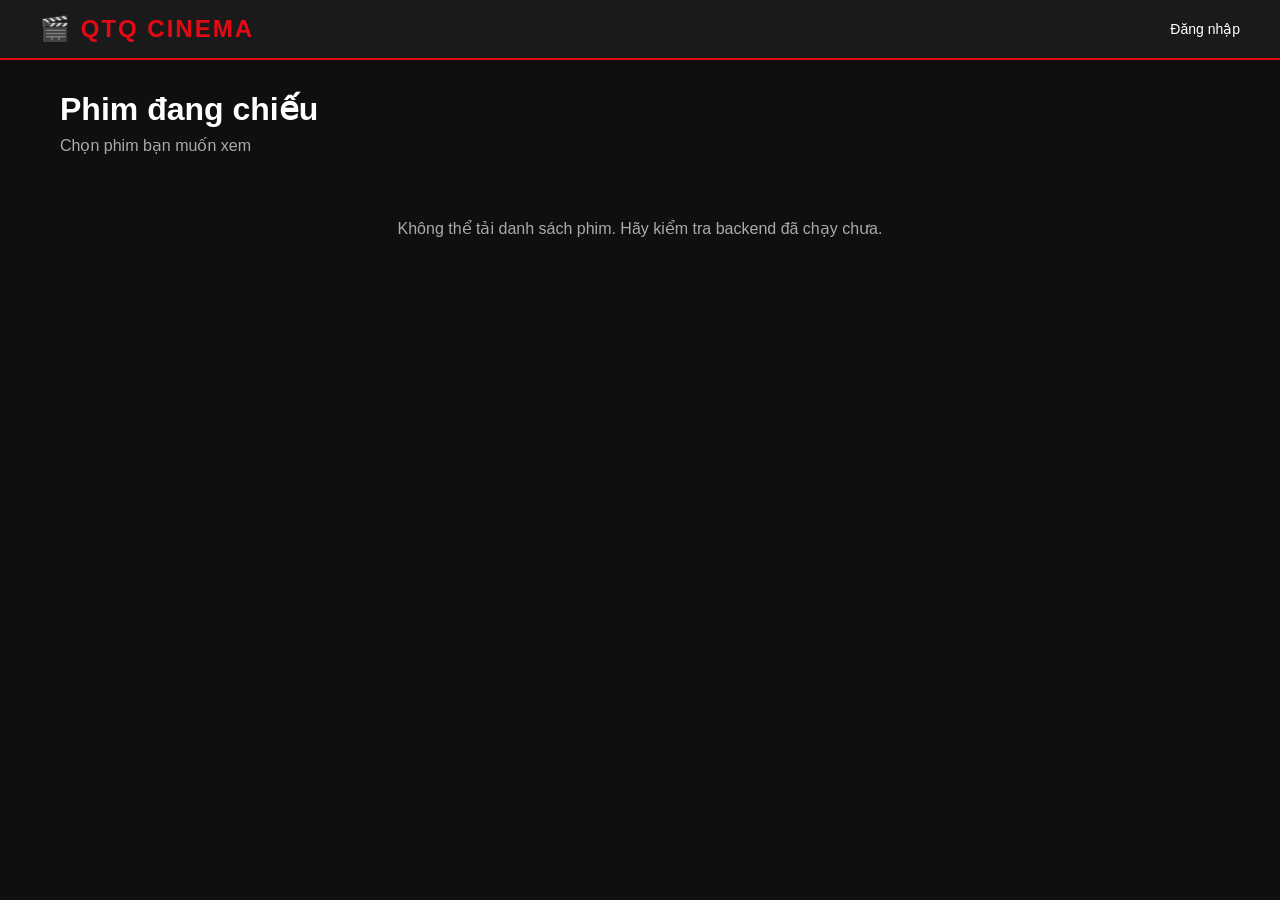
<file: index.html>
<!DOCTYPE html>
<html lang="vi">
<head>
    <meta charset="UTF-8">
    <meta name="viewport" content="width=device-width, initial-scale=1.0">
    <title>QTQ Cinema</title>
    <link rel="stylesheet" href="css/style.css">
</head>
<body>

<!-- NAVBAR -->
<nav class="navbar">
    <div class="logo">🎬 QTQ CINEMA</div>
    <div class="nav-links">
        <a href="history.html" id="btn-history" style="display:none">Lịch sử đặt vé</a>
        <a href="profile.html" id="btn-profile" style="display:none">Thông tin cá nhân</a>
        <span id="user-name" style="color:#e50914; font-weight:bold;"></span>
        <a href="login.html" id="btn-login">Đăng nhập</a>
        <button class="btn-logout" id="btn-logout" style="display:none" onclick="logout()">Đăng xuất</button>
    </div>
</nav>

<!-- NỘI DUNG CHÍNH -->
<div class="container">
    <h1 style="margin-bottom: 8px;">Phim đang chiếu</h1>
    <p style="color:#aaa; margin-bottom: 24px;">Chọn phim bạn muốn xem</p>

    <!-- Hiển thị loading khi đang tải -->
    <div id="loading" class="loading">Đang tải danh sách phim...</div>

    <!-- Danh sách phim sẽ được render vào đây -->
    <div class="movies-grid" id="movies-grid" style="display:none"></div>

    <!-- Hiện khi không có phim nào -->
    <div class="empty-state" id="empty-state" style="display:none">
        <p>Hiện chưa có phim nào đang chiếu</p>
    </div>
</div>

<script src="js/auth.js"></script>
<script src="js/api.js"></script>
<script>
    // ==================== KIỂM TRA ĐĂNG NHẬP ====================
    // Khi vào trang chủ, kiểm tra xem đã login chưa
    const token = getToken();
    if (token) {
        // Đã login: ẩn nút Đăng nhập, hiện nút Đăng xuất + Lịch sử
        document.getElementById('btn-login').style.display = 'none';
        document.getElementById('btn-logout').style.display = 'inline-block';
        document.getElementById('btn-history').style.display = 'inline-block';
        document.getElementById('btn-profile').style.display = 'inline-block';

        // Lấy tên user từ localStorage nếu có
        const userInfo = JSON.parse(localStorage.getItem('userInfo') || '{}');
        if (userInfo.fullName) {
            document.getElementById('user-name').textContent = 'Xin chào, ' + userInfo.fullName;
        }
    }

    // ==================== TẢI DANH SÁCH PHIM ====================
    async function loadMovies() {
        try {
            const movies = await getMovies();

            document.getElementById('loading').style.display = 'none';

            if (movies.length === 0) {
                document.getElementById('empty-state').style.display = 'block';
                return;
            }

            document.getElementById('movies-grid').style.display = 'grid';

            // Tạo HTML cho từng phim
            const html = movies.map(movie => `
                <div class="movie-card" onclick="window.location.href='showtime.html?movieId=${movie.id}'">
                    <img 
                        src="${movie.poster || 'https://via.placeholder.com/200x280?text=No+Image'}" 
                        alt="${movie.title}"
                        onerror="this.src='https://via.placeholder.com/200x280?text=No+Image'"
                    >
                    <div class="movie-info">
                        <div class="movie-title">${movie.title}</div>
                        <div class="movie-meta">
                            <span>⏱ ${movie.duration} phút</span> &nbsp;|&nbsp;
                            <span>🌐 ${movie.language}</span>
                        </div>
                        <div class="movie-meta" style="margin-top:4px">
                            <span class="movie-rating">⭐ ${movie.rating}</span>
                        </div>
                    </div>
                </div>
            `).join('');

            document.getElementById('movies-grid').innerHTML = html;

        } catch (err) {
            document.getElementById('loading').textContent = 'Không thể tải danh sách phim. Hãy kiểm tra backend đã chạy chưa.';
        }
    }

    // Gọi hàm tải phim khi trang load xong
    loadMovies();
</script>

</body>
</html>
</file>
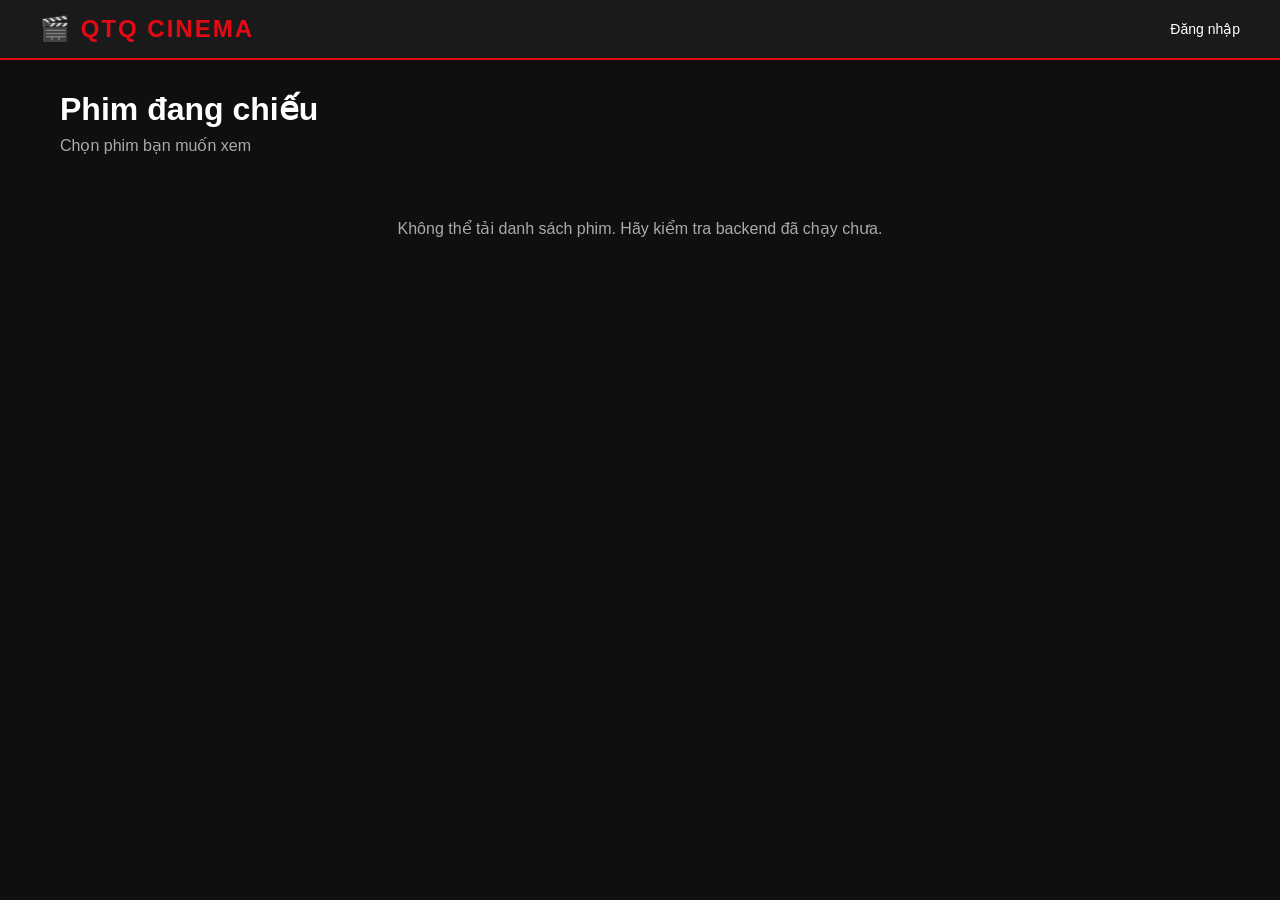
<file: confirmation.html>
<!DOCTYPE html>
<html lang="vi">
<head>
    <meta charset="UTF-8">
    <meta name="viewport" content="width=device-width, initial-scale=1.0">
    <title>Đặt vé thành công - QTQ Cinema</title>
    <link rel="stylesheet" href="css/style.css">
    <style>
        .success-icon {
            text-align: center;
            font-size: 64px;
            margin-bottom: 16px;
        }

        .success-title {
            text-align: center;
            font-size: 24px;
            font-weight: bold;
            color: #28a745;
            margin-bottom: 8px;
        }

        .success-subtitle {
            text-align: center;
            color: #aaa;
            font-size: 14px;
            margin-bottom: 28px;
        }

        .ticket-card {
            background: #252525;
            border-radius: 10px;
            padding: 24px;
            margin-bottom: 24px;
            border: 1px solid #333;
        }

        .ticket-row {
            display: flex;
            justify-content: space-between;
            align-items: center;
            padding: 10px 0;
            border-bottom: 1px solid #2a2a2a;
            font-size: 15px;
        }

        .ticket-row:last-child {
            border-bottom: none;
        }

        .ticket-row .label {
            color: #aaa;
        }

        .ticket-row .value {
            font-weight: bold;
            text-align: right;
            max-width: 60%;
        }

        .booking-code-box {
            background: #1a1a1a;
            border: 2px dashed #e50914;
            border-radius: 8px;
            padding: 16px;
            text-align: center;
            margin-bottom: 24px;
        }

        .booking-code-box .code-label {
            color: #aaa;
            font-size: 13px;
            margin-bottom: 6px;
        }

        .booking-code-box .code-value {
            font-size: 24px;
            font-weight: bold;
            color: #e50914;
            letter-spacing: 3px;
        }

        .action-buttons {
            display: flex;
            gap: 12px;
        }

        .action-buttons .btn {
            flex: 1;
            text-align: center;
        }
    </style>
</head>
<body>

<!-- NAVBAR -->
<nav class="navbar">
    <div class="logo" onclick="window.location.href='index.html'" style="cursor:pointer">
        🎬 QTQ CINEMA
    </div>
    <div class="nav-links">
        <span id="user-name" style="color:#e50914; font-weight:bold;"></span>
        <button class="btn-logout" onclick="logout()">Đăng xuất</button>
    </div>
</nav>

<div class="container">
    <div class="payment-container">

        <!-- LOADING -->
        <div id="loading" class="loading">Đang tải thông tin vé...</div>

        <!-- NỘI DUNG XÁC NHẬN -->
        <div id="confirmation-content" style="display:none">

            <!-- ICON VÀ TIÊU ĐỀ -->
            <div class="success-icon">🎉</div>
            <div class="success-title">Đặt vé thành công!</div>
            <div class="success-subtitle">Cảm ơn bạn đã sử dụng dịch vụ của QTQ Cinema</div>

            <!-- MÃ BOOKING -->
            <div class="booking-code-box">
                <div class="code-label">Mã đặt vé của bạn</div>
                <div class="code-value" id="booking-code"></div>
            </div>

            <!-- THÔNG TIN VÉ -->
            <div class="ticket-card">
                <div class="ticket-row">
                    <span class="label">🎬 Phim</span>
                    <span class="value" id="movie-title"></span>
                </div>
                <div class="ticket-row">
                    <span class="label">🎭 Phòng chiếu</span>
                    <span class="value" id="room-name"></span>
                </div>
                <div class="ticket-row">
                    <span class="label">📅 Ngày chiếu</span>
                    <span class="value" id="show-date"></span>
                </div>
                <div class="ticket-row">
                    <span class="label">🕐 Giờ chiếu</span>
                    <span class="value" id="show-time"></span>
                </div>
                <div class="ticket-row">
                    <span class="label">💺 Ghế</span>
                    <span class="value" id="seats" style="color:#e50914"></span>
                </div>
                <div class="ticket-row">
                    <span class="label">👤 Họ và tên</span>
                    <span class="value" id="full-name"></span>
                </div>
                <div class="ticket-row">
                    <span class="label">📞 Số điện thoại</span>
                    <span class="value" id="phone"></span>
                </div>
                <div class="ticket-row" style="margin-top:8px">
                    <span style="font-size:17px; font-weight:bold">💰 Tổng tiền</span>
                    <span style="font-size:20px; font-weight:bold; color:#e50914" id="total-amount"></span>
                </div>
                <div class="ticket-row">
                    <span class="label">Trạng thái</span>
                    <span class="badge badge-paid">✅ Đã thanh toán</span>
                </div>
            </div>

            <!-- NÚT HÀNH ĐỘNG -->
            <div class="action-buttons">
                <button class="btn btn-secondary" onclick="window.location.href='history.html'">
                    📋 Lịch sử đặt vé
                </button>
                <button class="btn btn-primary" onclick="window.location.href='index.html'">
                    🎬 Đặt vé khác
                </button>
            </div>

        </div>

    </div>
</div>

<script src="js/auth.js"></script>
<script src="js/api.js"></script>
<script>
    // ==================== BẮT BUỘC PHẢI ĐĂNG NHẬP ====================
    if (!requireLogin()) {
        // requireLogin() tự redirect nếu chưa login
    }

    // Hiện tên user
    const userInfo = JSON.parse(localStorage.getItem('userInfo') || '{}');
    if (userInfo.fullName) {
        document.getElementById('user-name').textContent = 'Xin chào, ' + userInfo.fullName;
    }

    // ==================== LẤY BOOKING CODE TỪ SESSION ====================
    const bookingCode = sessionStorage.getItem('paidBookingCode');

    // Nếu không có thì quay về trang chủ
    if (!bookingCode) {
        window.location.href = 'index.html';
    }

    // ==================== TẢI THÔNG TIN VÉ ====================
    async function loadConfirmation() {
        try {
            const booking = await getBooking(bookingCode);

            document.getElementById('loading').style.display = 'none';
            document.getElementById('confirmation-content').style.display = 'block';

            // Điền thông tin vào trang
            document.getElementById('booking-code').textContent = booking.bookingCode;
            document.getElementById('movie-title').textContent = booking.movieTitle;
            document.getElementById('room-name').textContent = booking.roomName;
            document.getElementById('show-date').textContent = formatDate(booking.date);
            document.getElementById('show-time').textContent = booking.startTime;
            document.getElementById('seats').textContent = booking.seats.join(', ');
            document.getElementById('full-name').textContent = booking.fullName;
            document.getElementById('phone').textContent = booking.phone;
            document.getElementById('total-amount').textContent = formatMoney(booking.totalAmount);

            // Xóa session sau khi đã hiển thị xong
            sessionStorage.removeItem('bookingId');
            sessionStorage.removeItem('bookingCode');
            sessionStorage.removeItem('paidBookingCode');
            sessionStorage.removeItem('showtimeId');
            sessionStorage.removeItem('price');
            sessionStorage.removeItem('movieId');

        } catch (err) {
            document.getElementById('loading').textContent = 'Không thể tải thông tin vé: ' + err.message;
        }
    }

    // ==================== HELPER ====================
    function formatDate(dateStr) {
        const d = new Date(dateStr);
        return d.toLocaleDateString('vi-VN', {
            weekday: 'long',
            year: 'numeric',
            month: 'long',
            day: 'numeric'
        });
    }

    function formatMoney(amount) {
        return new Intl.NumberFormat('vi-VN', {
            style: 'currency',
            currency: 'VND'
        }).format(amount);
    }

    // Tải thông tin khi trang load
    loadConfirmation();
</script>

</body>
</html>
</file>
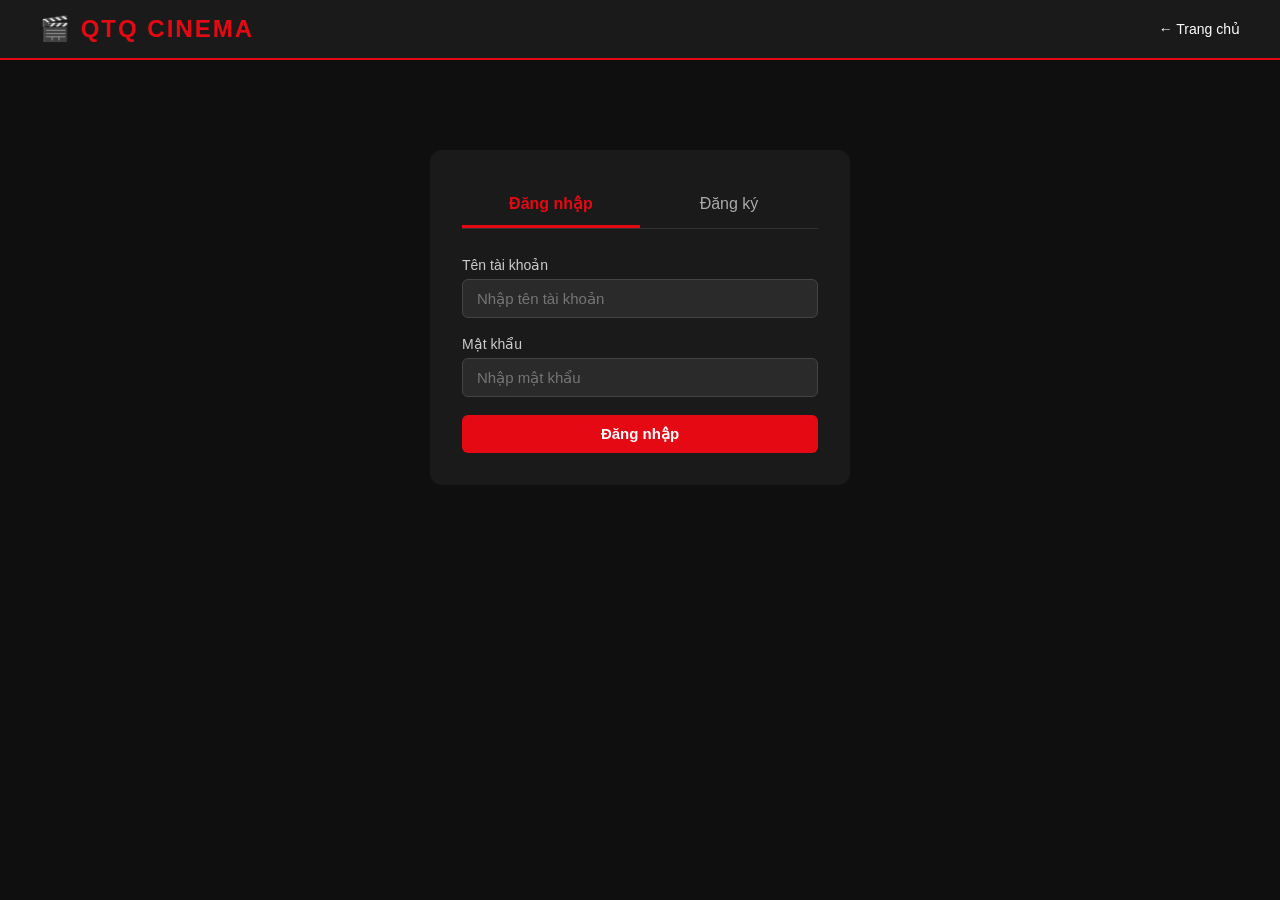
<file: login.html>
<!DOCTYPE html>
<html lang="vi">
<head>
    <meta charset="UTF-8">
    <meta name="viewport" content="width=device-width, initial-scale=1.0">
    <title>Đăng nhập - QTQ Cinema</title>
    <link rel="stylesheet" href="css/style.css">
    <style>
        .auth-container {
            max-width: 420px;
            margin: 60px auto;
            background: #1a1a1a;
            border-radius: 12px;
            padding: 32px;
        }

        .auth-tabs {
            display: flex;
            margin-bottom: 28px;
            border-bottom: 1px solid #333;
        }

        .auth-tabs button {
            flex: 1;
            padding: 12px;
            background: none;
            border: none;
            color: #aaa;
            font-size: 16px;
            cursor: pointer;
            border-bottom: 3px solid transparent;
            transition: all 0.2s;
        }

        .auth-tabs button.active {
            color: #e50914;
            border-bottom-color: #e50914;
            font-weight: bold;
        }

        .tab-content {
            display: none;
        }

        .tab-content.active {
            display: block;
        }
    </style>
</head>
<body>

<!-- NAVBAR -->
<nav class="navbar">
    <div class="logo" onclick="window.location.href='index.html'" style="cursor:pointer">
        🎬 QTQ CINEMA
    </div>
    <div class="nav-links">
        <a href="index.html">← Trang chủ</a>
    </div>
</nav>

<div class="container">
    <div class="auth-container">

        <!-- 2 TAB: ĐĂNG NHẬP / ĐĂNG KÝ -->
        <div class="auth-tabs">
            <button id="tab-login" class="active" onclick="switchTab('login')">Đăng nhập</button>
            <button id="tab-register" onclick="switchTab('register')">Đăng ký</button>
        </div>

        <!-- TAB ĐĂNG NHẬP -->
        <div id="content-login" class="tab-content active">
            <div id="login-error" class="alert alert-error" style="display:none"></div>

            <div class="form-group">
                <label>Tên tài khoản</label>
                <input type="text" id="login-username" placeholder="Nhập tên tài khoản">
            </div>
            <div class="form-group">
                <label>Mật khẩu</label>
                <input type="password" id="login-password" placeholder="Nhập mật khẩu">
            </div>
            <button class="btn btn-primary" style="width:100%" onclick="handleLogin()">
                Đăng nhập
            </button>
        </div>

        <!-- TAB ĐĂNG KÝ -->
        <div id="content-register" class="tab-content">
            <div id="register-error" class="alert alert-error" style="display:none"></div>

            <div class="form-group">
                <label>Tên tài khoản</label>
                <input type="text" id="reg-username" placeholder="Nhập tên tài khoản">
            </div>
            <div class="form-group">
                <label>Họ và tên</label>
                <input type="text" id="reg-fullname" placeholder="Nhập họ và tên">
            </div>
            <div class="form-group">
                <label>Số điện thoại</label>
                <input type="text" id="reg-phone" placeholder="Nhập số điện thoại">
            </div>
            <div class="form-group">
                <label>Mật khẩu</label>
                <input type="password" id="reg-password" placeholder="Nhập mật khẩu">
            </div>
            <button class="btn btn-primary" style="width:100%" onclick="handleRegister()">
                Đăng ký
            </button>
        </div>

    </div>
</div>

<script src="js/auth.js"></script>
<script src="js/api.js"></script>
<script>
    // ==================== NẾU ĐÃ LOGIN RỒI THÌ REDIRECT LUÔN ====================
    if (getToken()) {
        window.location.href = 'index.html';
    }
    if (adminGetToken()) {
        window.location.href = 'admin/dashboard.html';
    }

    // ==================== LẤY RETURN URL ====================
    function getReturnUrl() {
        const params = new URLSearchParams(window.location.search);
        return params.get('returnUrl') || null;
    }

    // ==================== CHUYỂN TAB ====================
    function switchTab(tab) {
        document.querySelectorAll('.tab-content').forEach(el => el.classList.remove('active'));
        document.querySelectorAll('.auth-tabs button').forEach(el => el.classList.remove('active'));
        document.getElementById('content-' + tab).classList.add('active');
        document.getElementById('tab-' + tab).classList.add('active');
    }

    // ==================== XỬ LÝ ĐĂNG NHẬP (UNIFIED) ====================
    async function handleLogin() {
        const username = document.getElementById('login-username').value.trim();
        const password = document.getElementById('login-password').value;
        const errorEl = document.getElementById('login-error');

        if (!username || !password) {
            errorEl.textContent = 'Vui lòng nhập đầy đủ thông tin!';
            errorEl.style.display = 'block';
            return;
        }

        try {
            errorEl.style.display = 'none';
            const data = await unifiedLogin(username, password);

            if (data.role === 'Admin') {
                // Lưu adminToken và redirect vào dashboard admin
                adminSetToken(data.token);
                localStorage.setItem('adminInfo', JSON.stringify({
                    username: data.username,
                    role: data.role
                }));
                window.location.href = 'admin/dashboard.html';

            } else {
                // Lưu userToken và redirect về trang user
                setToken(data.token);
                localStorage.setItem('userInfo', JSON.stringify({
                    username: data.username,
                    fullName: data.fullName,
                    phone: data.phone,
                    role: data.role
                }));
                const returnUrl = getReturnUrl();
                window.location.href = returnUrl || 'index.html';
            }

        } catch (err) {
            errorEl.textContent = err.message;
            errorEl.style.display = 'block';
        }
    }

    // ==================== XỬ LÝ ĐĂNG KÝ ====================
    async function handleRegister() {
        const username = document.getElementById('reg-username').value.trim();
        const fullName = document.getElementById('reg-fullname').value.trim();
        const phone = document.getElementById('reg-phone').value.trim();
        const password = document.getElementById('reg-password').value;
        const errorEl = document.getElementById('register-error');

        if (!username || !fullName || !phone || !password) {
            errorEl.textContent = 'Vui lòng nhập đầy đủ thông tin!';
            errorEl.style.display = 'block';
            return;
        }

        try {
            errorEl.style.display = 'none';
            const data = await register(username, fullName, phone, password);

            setToken(data.token);
            localStorage.setItem('userInfo', JSON.stringify({
                username: data.username,
                fullName: data.fullName,
                phone: data.phone,
                role: data.role
            }));

            const returnUrl = getReturnUrl();
            window.location.href = returnUrl || 'index.html';

        } catch (err) {
            errorEl.textContent = err.message;
            errorEl.style.display = 'block';
        }
    }

    // ==================== NHẤN ENTER ĐỂ SUBMIT ====================
    document.addEventListener('keypress', function(e) {
        if (e.key === 'Enter') {
            const activeTab = document.querySelector('.tab-content.active').id;
            if (activeTab === 'content-login') handleLogin();
            else handleRegister();
        }
    });
</script>

</body>
</html>
</file>
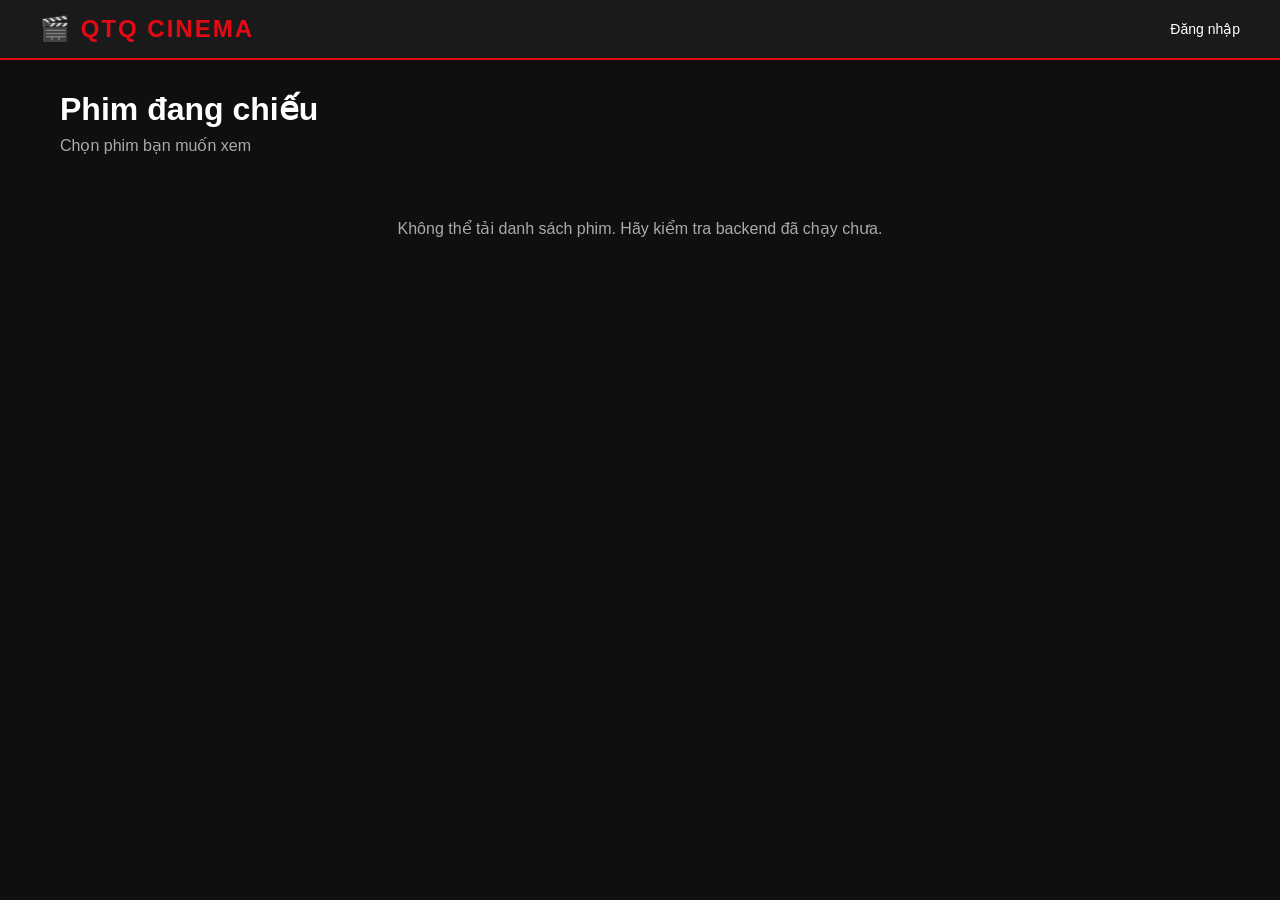
<file: payment.html>
<!DOCTYPE html>
<html lang="vi">
<head>
    <meta charset="UTF-8">
    <meta name="viewport" content="width=device-width, initial-scale=1.0">
    <title>Thanh toán - QTQ Cinema</title>
    <link rel="stylesheet" href="css/style.css">
</head>
<body>

<!-- NAVBAR -->
<nav class="navbar">
    <div class="logo" onclick="window.location.href='index.html'" style="cursor:pointer">
        🎬 QTQ CINEMA
    </div>
    <div class="nav-links">
        <span id="user-name" style="color:#e50914; font-weight:bold;"></span>
        <button class="btn-logout" onclick="logout()">Đăng xuất</button>
    </div>
</nav>

<div class="container">
    <div class="payment-container">

        <h2 style="margin-bottom:24px; text-align:center">🎟 Xác nhận đặt vé</h2>

        <!-- LOADING -->
        <div id="loading" class="loading">Đang tải thông tin...</div>

        <!-- NỘI DUNG THANH TOÁN -->
        <div id="payment-content" style="display:none">

            <!-- TÓM TẮT THÔNG TIN VÉ -->
            <div class="booking-summary">
                <div class="summary-row">
                    <span class="label">Phim</span>
                    <span id="movie-title" style="font-weight:bold; text-align:right; max-width:60%"></span>
                </div>
                <div class="summary-row">
                    <span class="label">Phòng chiếu</span>
                    <span id="room-name"></span>
                </div>
                <div class="summary-row">
                    <span class="label">Ngày chiếu</span>
                    <span id="show-date"></span>
                </div>
                <div class="summary-row">
                    <span class="label">Giờ chiếu</span>
                    <span id="show-time"></span>
                </div>
                <div class="summary-row">
                    <span class="label">Ghế</span>
                    <span id="seats" style="color:#e50914; font-weight:bold"></span>
                </div>
                <div class="summary-row">
                    <span class="label">Họ và tên</span>
                    <span id="full-name"></span>
                </div>
                <div class="summary-row">
                    <span class="label">Số điện thoại</span>
                    <span id="phone"></span>
                </div>
                <div class="summary-row total-row">
                    <span>Tổng tiền</span>
                    <span id="total-amount"></span>
                </div>
            </div>

            <!-- QR CODE GIẢ LẬP -->
            <div class="qr-container">
                <p style="color:#aaa; margin-bottom:12px; font-size:14px">
                    Quét mã QR để thanh toán
                </p>
                <img id="qr-image" src="" alt="QR Code">
                <p style="color:#aaa; margin-top:12px; font-size:13px">
                    Mã booking: <strong id="booking-code" style="color:white"></strong>
                </p>
            </div>

            <!-- NÚT XÁC NHẬN -->
            <button 
                class="btn btn-success" 
                style="width:100%; font-size:16px; padding:14px"
                onclick="confirmPayment()"
                id="btn-confirm"
            >
                ✅ Xác nhận đã thanh toán
            </button>

            <p style="color:#aaa; font-size:12px; text-align:center; margin-top:12px">
                * Trong hệ thống thực tế, hệ thống sẽ tự động xác nhận sau khi quét QR
            </p>

        </div>

    </div>
</div>

<script src="js/auth.js"></script>
<script src="js/api.js"></script>
<script>
    // ==================== BẮT BUỘC PHẢI ĐĂNG NHẬP ====================
    if (!requireLogin()) {
        // requireLogin() tự redirect nếu chưa login
    }

    // Hiện tên user
    const userInfo = JSON.parse(localStorage.getItem('userInfo') || '{}');
    if (userInfo.fullName) {
        document.getElementById('user-name').textContent = 'Xin chào, ' + userInfo.fullName;
    }

    // ==================== LẤY BOOKING ID TỪ SESSION ====================
    const bookingId = sessionStorage.getItem('bookingId');
    const bookingCode = sessionStorage.getItem('bookingCode');

    // Nếu không có bookingId thì quay về trang chủ
    if (!bookingId) {
        window.location.href = 'index.html';
    }

    // ==================== TẢI THÔNG TIN BOOKING ====================
    async function loadBookingInfo() {
        try {
            // Lấy chi tiết booking theo mã code
            const booking = await getBooking(bookingCode);

            document.getElementById('loading').style.display = 'none';
            document.getElementById('payment-content').style.display = 'block';

            // Điền thông tin vào trang
            document.getElementById('movie-title').textContent = booking.movieTitle;
            document.getElementById('room-name').textContent = booking.roomName;
            document.getElementById('show-date').textContent = formatDate(booking.date);
            document.getElementById('show-time').textContent = booking.startTime;
            document.getElementById('seats').textContent = booking.seats.join(', ');
            document.getElementById('full-name').textContent = booking.fullName;
            document.getElementById('phone').textContent = booking.phone;
            document.getElementById('total-amount').textContent = formatMoney(booking.totalAmount);
            document.getElementById('booking-code').textContent = booking.bookingCode;

            // Tạo QR code giả lập bằng API miễn phí
            const qrData = encodeURIComponent('QTQ Cinema - ' + booking.bookingCode + ' - ' + formatMoney(booking.totalAmount));
            document.getElementById('qr-image').src = 'https://api.qrserver.com/v1/create-qr-code/?size=200x200&data=' + qrData;

        } catch (err) {
            document.getElementById('loading').textContent = 'Không thể tải thông tin booking: ' + err.message;
        }
    }

    // ==================== XÁC NHẬN THANH TOÁN ====================
    async function confirmPayment() {
        const btn = document.getElementById('btn-confirm');
        btn.disabled = true;
        btn.textContent = 'Đang xử lý...';

        try {
            await payBooking(bookingId);

            // Lưu bookingCode để dùng ở trang confirmation
            sessionStorage.setItem('paidBookingCode', bookingCode);

            window.location.href = 'confirmation.html';

        } catch (err) {
            alert('Lỗi: ' + err.message);
            btn.disabled = false;
            btn.textContent = '✅ Xác nhận đã thanh toán';
        }
    }

    // ==================== HELPER ====================
    function formatDate(dateStr) {
        const d = new Date(dateStr);
        return d.toLocaleDateString('vi-VN', {
            weekday: 'long',
            year: 'numeric',
            month: 'long',
            day: 'numeric'
        });
    }

    function formatMoney(amount) {
        return new Intl.NumberFormat('vi-VN', {
            style: 'currency',
            currency: 'VND'
        }).format(amount);
    }

    // Tải thông tin khi trang load
    loadBookingInfo();
</script>

</body>
</html>
</file>
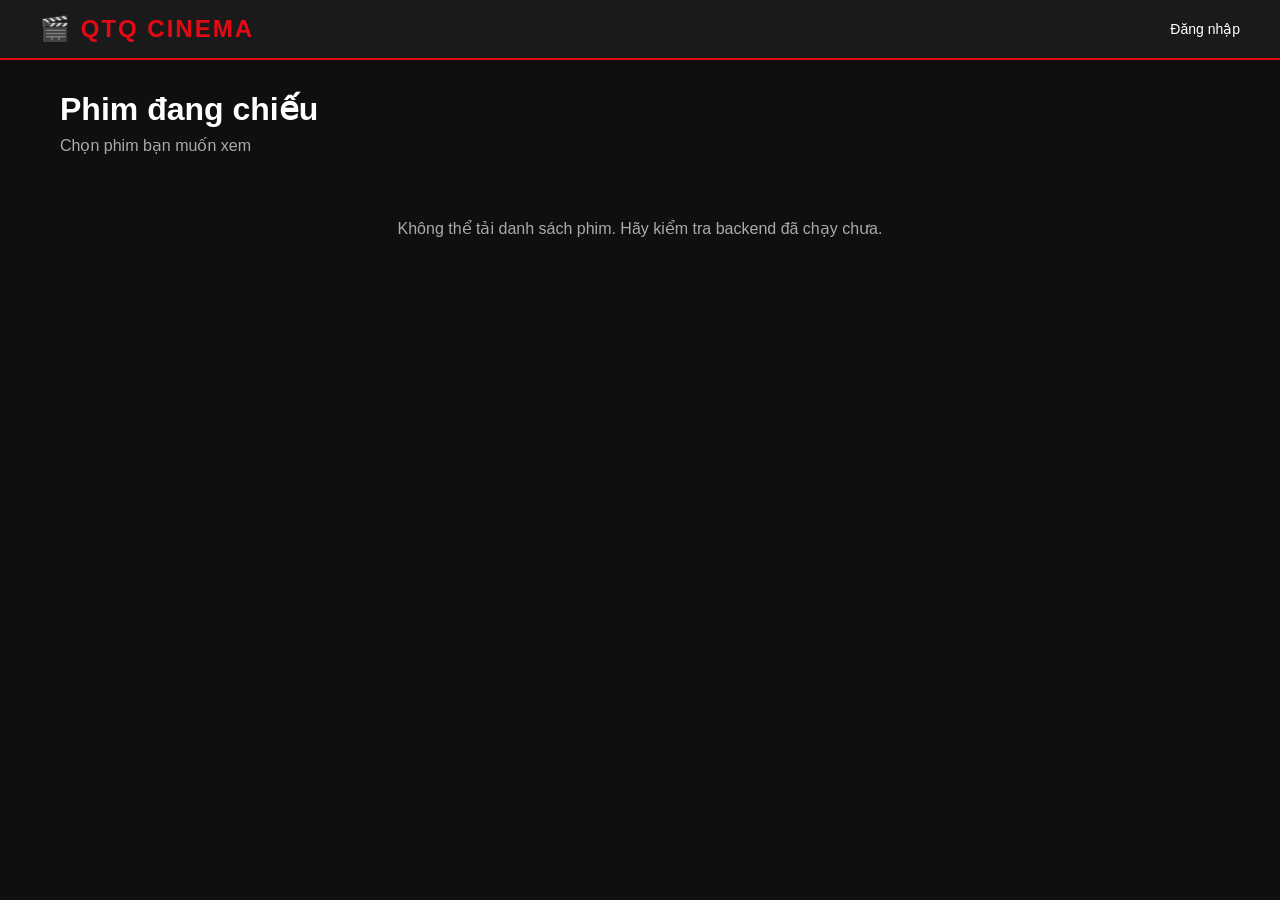
<file: showtime.html>
<!DOCTYPE html>
<html lang="vi">
<head>
    <meta charset="UTF-8">
    <meta name="viewport" content="width=device-width, initial-scale=1.0">
    <title>Chọn suất chiếu - QTQ Cinema</title>
    <link rel="stylesheet" href="css/style.css">
</head>
<body>

<!-- NAVBAR -->
<nav class="navbar">
    <div class="logo" onclick="window.location.href='index.html'" style="cursor:pointer">
        🎬 QTQ CINEMA
    </div>
    <div class="nav-links">
        <a href="history.html" id="btn-history" style="display:none">Lịch sử đặt vé</a>
        <a href="profile.html" id="btn-profile" style="display:none">Thông tin cá nhân</a>
        <span id="user-name" style="color:#e50914; font-weight:bold;"></span>
        <a href="login.html" id="btn-login">Đăng nhập</a>
        <button class="btn-logout" id="btn-logout" style="display:none" onclick="logout()">Đăng xuất</button>
    </div>
</nav>

<div class="container">

    <!-- THÔNG TIN PHIM -->
    <div id="movie-info" style="display:none; margin-bottom:32px">
        <a href="index.html" style="color:#aaa; font-size:14px;">← Quay lại</a>
        <div style="display:flex; gap:24px; margin-top:16px; align-items:flex-start">
            <img id="movie-poster" src="" alt="" 
                style="width:140px; height:200px; object-fit:cover; border-radius:8px"
                onerror="this.src='https://via.placeholder.com/140x200?text=No+Image'">
            <div>
                <h1 id="movie-title" style="font-size:28px; margin-bottom:10px"></h1>
                <p id="movie-meta" style="color:#aaa; font-size:15px; margin-bottom:8px"></p>
                <p id="movie-rating" style="color:#f5c518; font-size:16px; font-weight:bold"></p>
            </div>
        </div>
    </div>

    <!-- DANH SÁCH SUẤT CHIẾU -->
    <h2 style="margin-bottom:16px">Chọn suất chiếu</h2>

    <div id="loading" class="loading">Đang tải suất chiếu...</div>

    <div class="showtime-list" id="showtime-list" style="display:none"></div>

    <div class="empty-state" id="empty-state" style="display:none">
        <p>Hiện chưa có suất chiếu nào cho phim này</p>
    </div>

</div>

<script src="js/auth.js"></script>
<script src="js/api.js"></script>
<script>
    // ==================== KIỂM TRA ĐĂNG NHẬP ====================
    const token = getToken();
    if (token) {
        document.getElementById('btn-login').style.display = 'none';
        document.getElementById('btn-logout').style.display = 'inline-block';
        document.getElementById('btn-history').style.display = 'inline-block';
        document.getElementById('btn-profile').style.display = 'inline-block';
        const userInfo = JSON.parse(localStorage.getItem('userInfo') || '{}');
        if (userInfo.fullName) {
            document.getElementById('user-name').textContent = 'Xin chào, ' + userInfo.fullName;
        }
    }

    // ==================== LẤY MOVIE ID TỪ URL ====================
    // URL dạng: showtime.html?movieId=1
    const params = new URLSearchParams(window.location.search);
    const movieId = params.get('movieId');

    // Nếu không có movieId thì quay về trang chủ
    if (!movieId) {
        window.location.href = 'index.html';
    }

    // ==================== TẢI THÔNG TIN PHIM ====================
    async function loadMovie() {
        try {
            const movie = await getMovie(movieId);

            document.getElementById('movie-poster').src = movie.poster || '';
            document.getElementById('movie-title').textContent = movie.title;
            document.getElementById('movie-meta').textContent =
                '⏱ ' + movie.duration + ' phút  |  🌐 ' + movie.language;
            document.getElementById('movie-rating').textContent = '⭐ ' + movie.rating + ' / 10';
            document.getElementById('movie-info').style.display = 'block';

        } catch (err) {
            console.log('Không tải được thông tin phim');
        }
    }

    // ==================== TẢI DANH SÁCH SUẤT CHIẾU ====================
    async function loadShowtimes() {
        try {
            const showtimes = await getShowtimes(movieId);

            document.getElementById('loading').style.display = 'none';

            if (showtimes.length === 0) {
                document.getElementById('empty-state').style.display = 'block';
                return;
            }

            document.getElementById('showtime-list').style.display = 'flex';

            // Tạo HTML cho từng suất chiếu
            const html = showtimes.map(st => `
                <div class="showtime-card" onclick="selectShowtime(${st.id}, ${st.price})">
                    <div class="showtime-info">
                        <h3>🕐 ${st.startTime}</h3>
                        <p>📅 ${formatDate(st.date)}</p>
                        <p>🎭 ${st.roomName}</p>
                    </div>
                    <div style="text-align:right">
                        <div class="showtime-price">${formatMoney(st.price)}</div>
                        <div style="color:#aaa; font-size:13px; margin-top:4px">/ ghế</div>
                        <button class="btn btn-primary" style="margin-top:10px">Chọn ghế →</button>
                    </div>
                </div>
            `).join('');

            document.getElementById('showtime-list').innerHTML = html;

        } catch (err) {
            document.getElementById('loading').textContent = 'Không thể tải suất chiếu.';
        }
    }

    // ==================== CHỌN SUẤT CHIẾU ====================
    function selectShowtime(showtimeId, price) {
        // Lưu thông tin vào sessionStorage để dùng ở trang seats
        sessionStorage.setItem('showtimeId', showtimeId);
        sessionStorage.setItem('price', price);
        sessionStorage.setItem('movieId', movieId);
        window.location.href = 'seats.html?showtimeId=' + showtimeId;
    }

    // ==================== HELPER: FORMAT NGÀY VÀ TIỀN ====================
    function formatDate(dateStr) {
        const d = new Date(dateStr);
        return d.toLocaleDateString('vi-VN', {
            weekday: 'long',
            year: 'numeric',
            month: 'long',
            day: 'numeric'
        });
    }

    function formatMoney(amount) {
        return new Intl.NumberFormat('vi-VN', {
            style: 'currency',
            currency: 'VND'
        }).format(amount);
    }

    // Gọi 2 hàm khi trang load
    loadMovie();
    loadShowtimes();
</script>

</body>
</html>
</file>
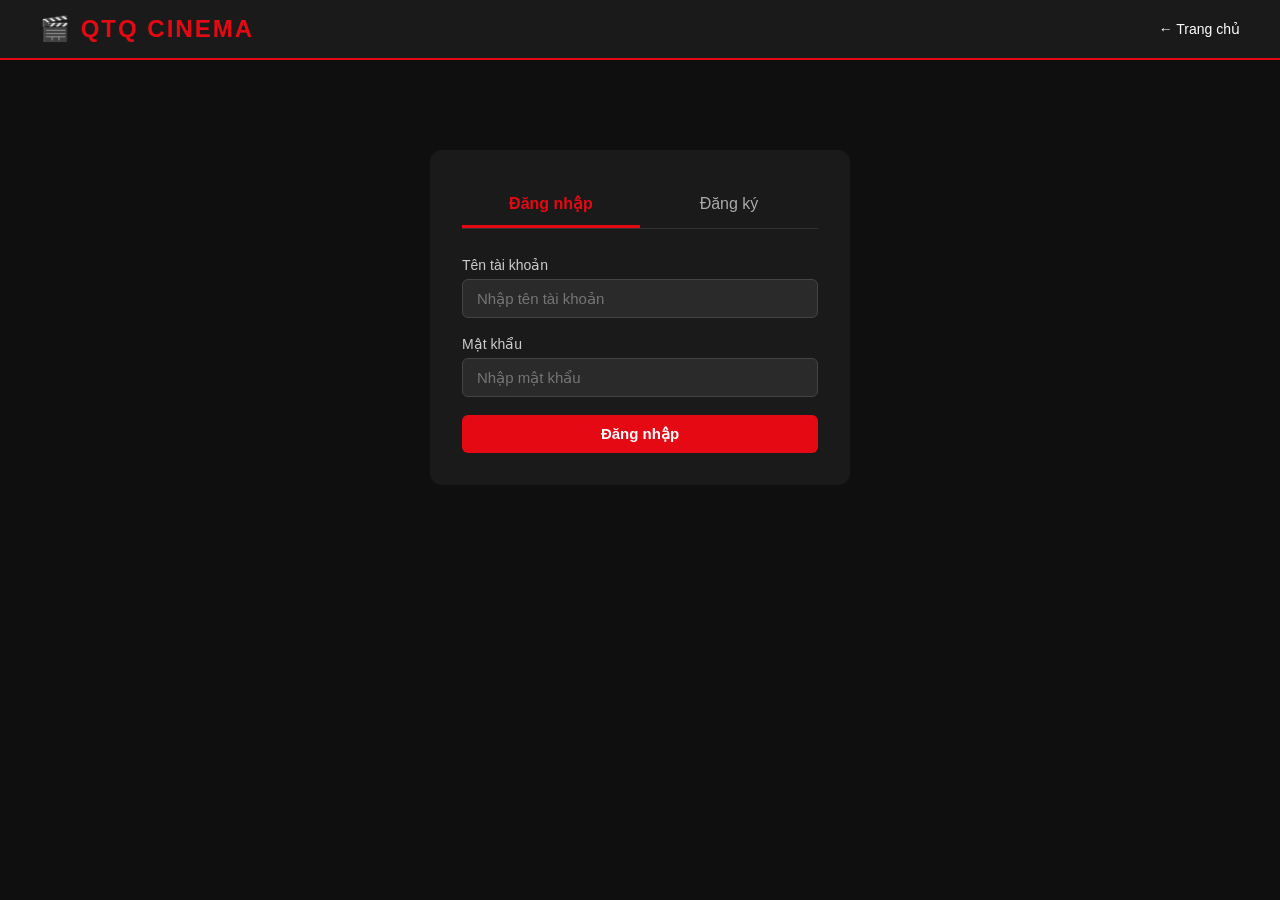
<file: admin/bookings.html>
<!DOCTYPE html>
<html lang="vi">
<head>
    <meta charset="UTF-8">
    <meta name="viewport" content="width=device-width, initial-scale=1.0">
    <title>Quản lý đặt vé - QTQ Cinema Admin</title>
    <link rel="stylesheet" href="../css/style.css">
</head>
<body>

<div class="admin-layout">

    <!-- SIDEBAR -->
    <div class="sidebar">
        <div class="sidebar-logo">🎬 QTQ Admin</div>
        <a href="dashboard.html">📊 Dashboard</a>
        <a href="movies.html">🎬 Quản lý phim</a>
        <a href="showtimes.html">🕐 Suất chiếu</a>
        <a href="bookings.html" class="active">🎟 Đặt vé</a>
        <a href="#" onclick="adminLogout()" style="color:#e50914">
            🚪 Đăng xuất
        </a>
    </div>

    <!-- NỘI DUNG CHÍNH -->
    <div class="admin-content">

        <!-- TIÊU ĐỀ -->
        <div class="page-title">🎟 Quản lý đặt vé</div>

        <!-- BỘ LỌC -->
        <div style="
            display:flex;
            gap:16px;
            margin-bottom:20px;
            background:#1a1a1a;
            padding:16px;
            border-radius:10px;
            align-items:flex-end;
            flex-wrap:wrap;
        ">
            <!-- LỌC THEO PHIM -->
            <div class="form-group" style="margin-bottom:0; flex:1; min-width:180px">
                <label>Lọc theo phim</label>
                <select id="filter-movie">
                    <option value="">-- Tất cả phim --</option>
                </select>
            </div>

            <!-- LỌC THEO NGÀY -->
            <div class="form-group" style="margin-bottom:0; flex:1; min-width:180px">
                <label>Lọc theo ngày</label>
                <input type="date" id="filter-date">
            </div>

            <!-- NÚT LỌC VÀ RESET -->
            <div style="display:flex; gap:8px">
                <button class="btn btn-primary" onclick="loadBookings()">🔍 Lọc</button>
                <button class="btn btn-secondary" onclick="resetFilter()">↺ Reset</button>
            </div>
        </div>

        <!-- THỐNG KÊ NHANH -->
        <div id="quick-stats" style="
            display:none;
            background:#1a1a1a;
            padding:14px 20px;
            border-radius:8px;
            margin-bottom:16px;
            font-size:14px;
            color:#aaa;
            display:flex;
            gap:24px;
        ">
            <span>Tổng booking: <strong id="stat-total" style="color:white">0</strong></span>
            <span>Đã thanh toán: <strong id="stat-paid" style="color:#28a745">0</strong></span>
            <span>Chờ thanh toán: <strong id="stat-pending" style="color:#ffc107">0</strong></span>
            <span>Hết hạn: <strong id="stat-expired" style="color:#ff4444">0</strong></span>
            <span>Tổng thu: <strong id="stat-revenue" style="color:#e50914">0</strong></span>
        </div>

        <!-- LOADING -->
        <div id="loading" class="loading">Đang tải danh sách booking...</div>

        <!-- BẢNG BOOKING -->
        <div class="table-container" id="table-container" style="display:none">
            <table>
                <thead>
                    <tr>
                        <th>Mã booking</th>
                        <th>Khách hàng</th>
                        <th>Phim</th>
                        <th>Ngày & Giờ</th>
                        <th>Ghế</th>
                        <th>Tổng tiền</th>
                        <th>Trạng thái</th>
                        <th>Thời gian đặt</th>
                    </tr>
                </thead>
                <tbody id="bookings-table"></tbody>
            </table>
        </div>

    </div>
</div>

<script src="../js/auth.js"></script>
<script src="../js/api.js"></script>
<script>
    // ==================== BẮT BUỘC PHẢI ĐĂNG NHẬP ADMIN ====================
    if (!requireAdminLogin()) {}

    // ==================== TẢI DANH SÁCH PHIM VÀO DROPDOWN ====================
    async function loadMoviesDropdown() {
        try {
            const movies = await adminGetMovies();
            const html = movies.map(m =>
                `<option value="${m.id}">${m.title}</option>`
            ).join('');
            document.getElementById('filter-movie').innerHTML =
                '<option value="">-- Tất cả phim --</option>' + html;
        } catch (err) {
            console.log('Không tải được danh sách phim');
        }
    }

    // ==================== TẢI DANH SÁCH BOOKING ====================
    async function loadBookings() {
        const movieId = document.getElementById('filter-movie').value || null;
        const date = document.getElementById('filter-date').value || null;

        document.getElementById('loading').style.display = 'block';
        document.getElementById('table-container').style.display = 'none';
        document.getElementById('quick-stats').style.display = 'none';

        try {
            const bookings = await adminGetBookings(movieId, date);

            document.getElementById('loading').style.display = 'none';
            document.getElementById('table-container').style.display = 'block';

            // Tính thống kê nhanh
            const paid = bookings.filter(b => b.paymentStatus === 1);
            const pending = bookings.filter(b => b.paymentStatus === 0);
            const expired = bookings.filter(b => b.paymentStatus === 2);
            const revenue = paid.reduce((sum, b) => sum + b.totalAmount, 0);

            document.getElementById('stat-total').textContent = bookings.length;
            document.getElementById('stat-paid').textContent = paid.length;
            document.getElementById('stat-pending').textContent = pending.length;
            document.getElementById('stat-expired').textContent = expired.length;
            document.getElementById('stat-revenue').textContent = formatMoney(revenue);
            document.getElementById('quick-stats').style.display = 'flex';

            if (bookings.length === 0) {
                document.getElementById('bookings-table').innerHTML = `
                    <tr>
                        <td colspan="8" style="text-align:center; color:#555; padding:24px">
                            Không có booking nào
                        </td>
                    </tr>
                `;
                return;
            }

            const html = bookings.map(b => `
                <tr>
                    <td>
                        <span style="color:#e50914; font-weight:bold; font-size:13px">
                            ${b.bookingCode}
                        </span>
                    </td>
                    <td>
                        <div style="font-weight:bold">${b.fullName}</div>
                        <div style="color:#aaa; font-size:13px">📞 ${b.phone}</div>
                    </td>
                    <td style="font-weight:bold; max-width:160px">${b.movieTitle}</td>
                    <td>
                        <div>${formatDate(b.date)}</div>
                        <div style="color:#aaa; font-size:13px">🕐 ${b.startTime}</div>
                        <div style="color:#aaa; font-size:13px">🎭 ${b.roomName}</div>
                    </td>
                    <td>
                        <span style="color:#e50914; font-weight:bold">
                            ${b.seats.join(', ')}
                        </span>
                        <div style="color:#aaa; font-size:13px">${b.seats.length} ghế</div>
                    </td>
                    <td style="font-weight:bold; color:#e50914">
                        ${formatMoney(b.totalAmount)}
                    </td>
                    <td>
                        ${b.paymentStatus === 1
                            ? '<span class="badge badge-paid">✅ Đã thanh toán</span>'
                            : b.paymentStatus === 2
                                ? '<span class="badge badge-expired">❌ Hết hạn</span>'
                                : '<span class="badge badge-pending">⏳ Chờ thanh toán</span>'
                        }
                    </td>
                    <td style="color:#aaa; font-size:13px">
                        ${formatDateTime(b.createdAt)}
                    </td>
                </tr>
            `).join('');

            document.getElementById('bookings-table').innerHTML = html;

        } catch (err) {
            document.getElementById('loading').textContent =
                'Không thể tải danh sách booking: ' + err.message;
            document.getElementById('loading').style.display = 'block';
        }
    }

    // ==================== RESET BỘ LỌC ====================
    function resetFilter() {
        document.getElementById('filter-movie').value = '';
        document.getElementById('filter-date').value = '';
        loadBookings();
    }

    // ==================== HELPER ====================
    function formatDate(dateStr) {
        const d = new Date(dateStr);
        return d.toLocaleDateString('vi-VN', {
            year: 'numeric',
            month: '2-digit',
            day: '2-digit'
        });
    }

    function formatDateTime(dateStr) {
        const d = new Date(dateStr);
        return d.toLocaleString('vi-VN', {
            year: 'numeric',
            month: '2-digit',
            day: '2-digit',
            hour: '2-digit',
            minute: '2-digit'
        });
    }

    function formatMoney(amount) {
        return new Intl.NumberFormat('vi-VN', {
            style: 'currency',
            currency: 'VND'
        }).format(amount);
    }

    // Tải dropdown phim và toàn bộ booking khi trang load
    loadMoviesDropdown();
    loadBookings();
</script>

</body>
</html>
</file>
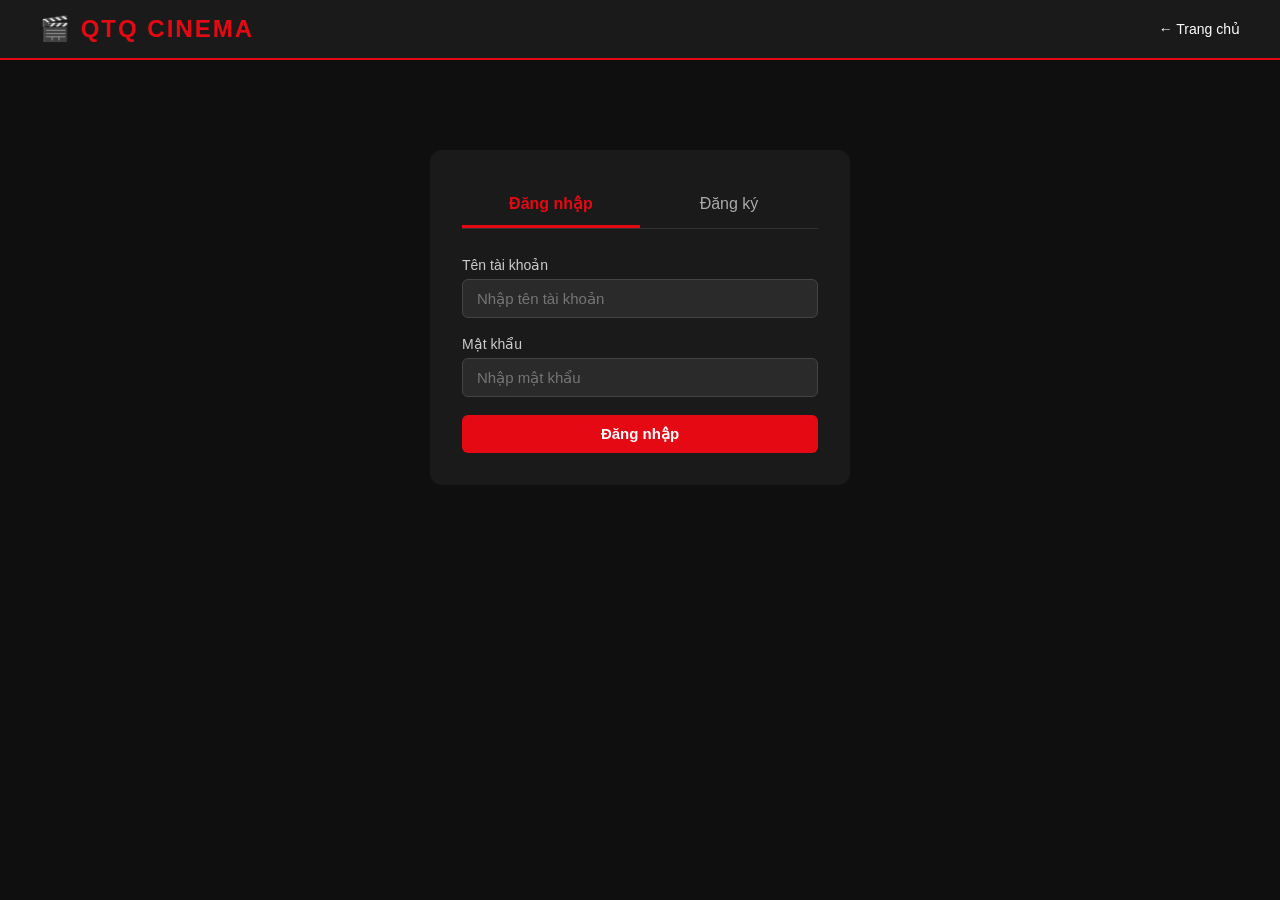
<file: admin/dashboard.html>
<!DOCTYPE html>
<html lang="vi">
<head>
    <meta charset="UTF-8">
    <meta name="viewport" content="width=device-width, initial-scale=1.0">
    <title>Dashboard - QTQ Cinema Admin</title>
    <link rel="stylesheet" href="../css/style.css">
</head>
<body>

<div class="admin-layout">

    <!-- SIDEBAR -->
    <div class="sidebar">
        <div class="sidebar-logo">🎬 QTQ Admin</div>
        <a href="dashboard.html" class="active">📊 Dashboard</a>
        <a href="movies.html">🎬 Quản lý phim</a>
        <a href="showtimes.html">🕐 Suất chiếu</a>
        <a href="bookings.html">🎟 Đặt vé</a>
        <a href="#" onclick="adminLogout()" style="margin-top:auto; color:#e50914">
            🚪 Đăng xuất
        </a>
    </div>

    <!-- NỘI DUNG CHÍNH -->
    <div class="admin-content">

        <!-- TIÊU ĐỀ -->
        <div style="display:flex; justify-content:space-between; align-items:center; margin-bottom:24px">
            <div class="page-title" style="margin-bottom:0; border-bottom:none">
                📊 Tổng quan hệ thống
            </div>
            <div style="color:#aaa; font-size:14px" id="admin-name"></div>
        </div>

        <!-- LOADING -->
        <div id="loading" class="loading">Đang tải dữ liệu...</div>

        <!-- NỘI DUNG DASHBOARD -->
        <div id="dashboard-content" style="display:none">

            <!-- 4 THỐNG KÊ -->
            <div class="stats-grid">
                <div class="stat-card">
                    <div class="stat-value" id="stat-revenue">0</div>
                    <div class="stat-label">💰 Tổng doanh thu</div>
                </div>
                <div class="stat-card">
                    <div class="stat-value" id="stat-tickets">0</div>
                    <div class="stat-label">🎟 Tổng vé đã bán</div>
                </div>
                <div class="stat-card">
                    <div class="stat-value" id="stat-bookings">0</div>
                    <div class="stat-label">📋 Tổng số booking</div>
                </div>
                <div class="stat-card">
                    <div class="stat-value" id="stat-hot-tickets">0</div>
                    <div class="stat-label">🔥 Vé phim hot nhất</div>
                </div>
            </div>

            <!-- PHIM HOT NHẤT -->
            <div style="
                background:#1a1a1a;
                border-radius:10px;
                padding:20px;
                margin-bottom:24px;
                border-left: 4px solid #f5c518;
            ">
                <div style="color:#aaa; font-size:13px; margin-bottom:6px">🔥 Phim hot nhất</div>
                <div id="stat-hot-movie" style="font-size:22px; font-weight:bold; color:#f5c518"></div>
            </div>

            <!-- SUẤT CHIẾU SẮP TỚI -->
            <div class="page-title" style="font-size:20px">🕐 Suất chiếu sắp tới</div>

            <div class="table-container">
                <table>
                    <thead>
                        <tr>
                            <th>Phim</th>
                            <th>Phòng</th>
                            <th>Ngày chiếu</th>
                            <th>Giờ chiếu</th>
                            <th>Giá vé</th>
                        </tr>
                    </thead>
                    <tbody id="upcoming-showtimes"></tbody>
                </table>
            </div>

        </div>

    </div>
</div>

<script src="../js/auth.js"></script>
<script src="../js/api.js"></script>
<script>
    // ==================== BẮT BUỘC PHẢI ĐĂNG NHẬP ADMIN ====================
    if (!requireAdminLogin()) {
        // requireAdminLogin() tự redirect nếu chưa login
    }

    // Hiện tên admin
    const adminInfo = JSON.parse(localStorage.getItem('adminInfo') || '{}');
    if (adminInfo.username) {
        document.getElementById('admin-name').textContent = '👤 ' + adminInfo.username;
    }

    // ==================== TẢI DỮ LIỆU DASHBOARD ====================
    async function loadDashboard() {
        try {
            const data = await adminGetDashboard();

            document.getElementById('loading').style.display = 'none';
            document.getElementById('dashboard-content').style.display = 'block';

            // Điền số liệu thống kê
            document.getElementById('stat-revenue').textContent = formatMoney(data.totalRevenue);
            document.getElementById('stat-tickets').textContent = data.totalTickets;
            document.getElementById('stat-bookings').textContent = data.totalBookings;
            document.getElementById('stat-hot-movie').textContent = data.hotMovie;
            document.getElementById('stat-hot-tickets').textContent = data.hotMovieTickets;

            // Điền bảng suất chiếu sắp tới
            if (data.upcomingShowtimes.length === 0) {
                document.getElementById('upcoming-showtimes').innerHTML = `
                    <tr>
                        <td colspan="5" style="text-align:center; color:#555; padding:24px">
                            Chưa có suất chiếu nào
                        </td>
                    </tr>
                `;
            } else {
                const html = data.upcomingShowtimes.map(st => `
                    <tr>
                        <td style="font-weight:bold">${st.movieTitle}</td>
                        <td>${st.roomName}</td>
                        <td>${formatDate(st.date)}</td>
                        <td>${st.startTime}</td>
                        <td style="color:#e50914; font-weight:bold">${formatMoney(st.price)}</td>
                    </tr>
                `).join('');
                document.getElementById('upcoming-showtimes').innerHTML = html;
            }

        } catch (err) {
            document.getElementById('loading').textContent = 'Không thể tải dữ liệu: ' + err.message;
        }
    }

    // ==================== HELPER ====================
    function formatDate(dateStr) {
        const d = new Date(dateStr);
        return d.toLocaleDateString('vi-VN', {
            year: 'numeric',
            month: '2-digit',
            day: '2-digit'
        });
    }

    function formatMoney(amount) {
        return new Intl.NumberFormat('vi-VN', {
            style: 'currency',
            currency: 'VND'
        }).format(amount);
    }

    // Tải dữ liệu khi trang load
    loadDashboard();
</script>

</body>
</html>
</file>
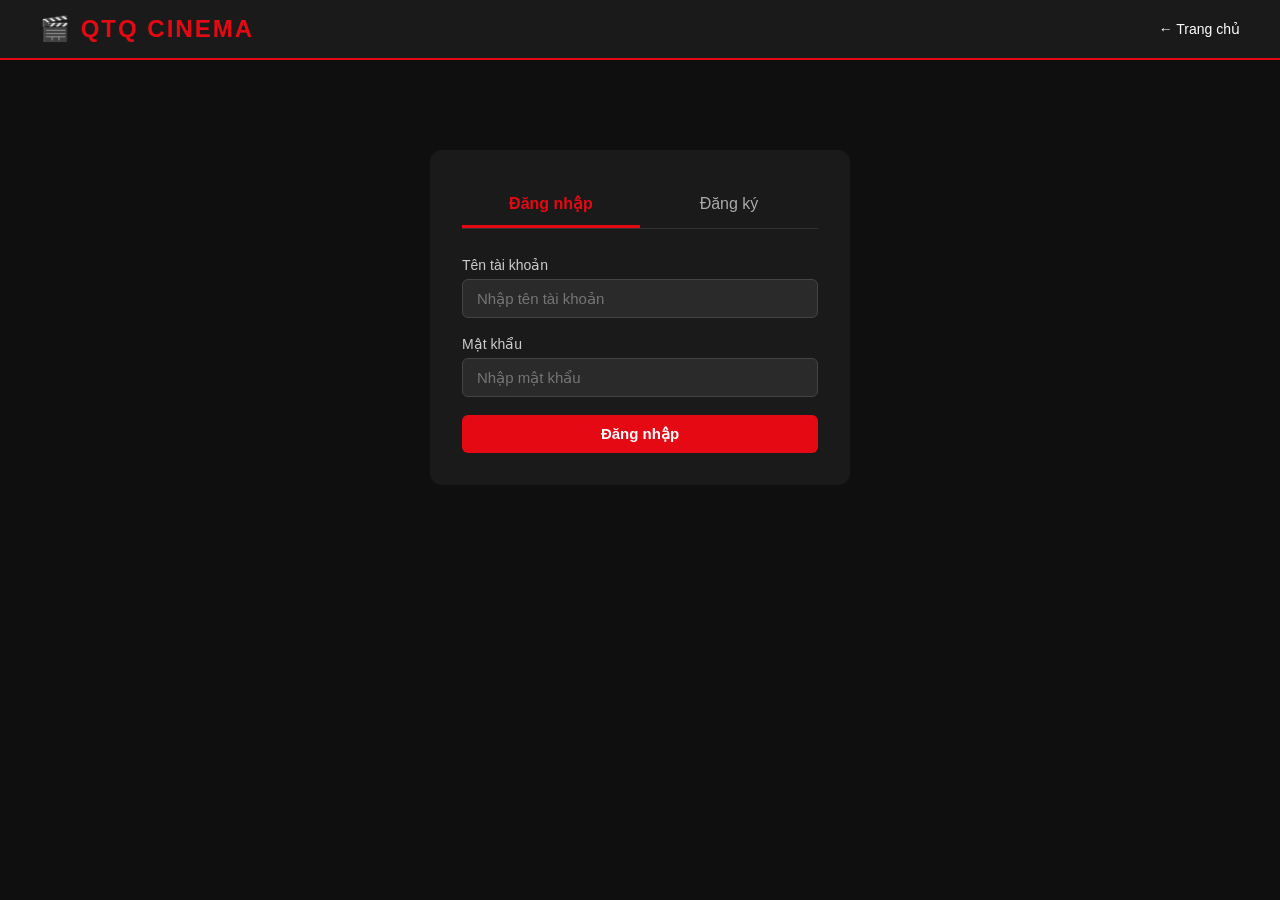
<file: admin/movies.html>
<!DOCTYPE html>
<html lang="vi">
<head>
    <meta charset="UTF-8">
    <meta name="viewport" content="width=device-width, initial-scale=1.0">
    <title>Quản lý phim - QTQ Cinema Admin</title>
    <link rel="stylesheet" href="../css/style.css">
</head>
<body>

<div class="admin-layout">

    <!-- SIDEBAR -->
    <div class="sidebar">
        <div class="sidebar-logo">🎬 QTQ Admin</div>
        <a href="dashboard.html">📊 Dashboard</a>
        <a href="movies.html" class="active">🎬 Quản lý phim</a>
        <a href="showtimes.html">🕐 Suất chiếu</a>
        <a href="bookings.html">🎟 Đặt vé</a>
        <a href="#" onclick="adminLogout()" style="color:#e50914">
            🚪 Đăng xuất
        </a>
    </div>

    <!-- NỘI DUNG CHÍNH -->
    <div class="admin-content">

        <!-- TIÊU ĐỀ + NÚT THÊM -->
        <div style="display:flex; justify-content:space-between; align-items:center; margin-bottom:24px">
            <div class="page-title" style="margin-bottom:0; border-bottom:none">🎬 Quản lý phim</div>
            <button class="btn btn-primary" onclick="openAddModal()">+ Thêm phim mới</button>
        </div>

        <!-- LOADING -->
        <div id="loading" class="loading">Đang tải danh sách phim...</div>

        <!-- BẢNG PHIM -->
        <div class="table-container" id="table-container" style="display:none">
            <table>
                <thead>
                    <tr>
                        <th>Poster</th>
                        <th>Tên phim</th>
                        <th>Thời lượng</th>
                        <th>Ngôn ngữ</th>
                        <th>Rating</th>
                        <th>Trạng thái</th>
                        <th>Hành động</th>
                    </tr>
                </thead>
                <tbody id="movies-table"></tbody>
            </table>
        </div>

    </div>
</div>

<!-- MODAL THÊM / SỬA PHIM -->
<div class="modal-overlay" id="modal-overlay" onclick="closeModal(event)">
    <div class="modal">
        <h2 id="modal-title" style="margin-bottom:20px">Thêm phim mới</h2>

        <div id="form-error" class="alert alert-error" style="display:none"></div>

        <div class="form-group">
            <label>Tên phim</label>
            <input type="text" id="f-title" placeholder="Nhập tên phim">
        </div>
        <div style="display:grid; grid-template-columns:1fr 1fr; gap:12px">
            <div class="form-group">
                <label>Thời lượng (phút)</label>
                <input type="number" id="f-duration" placeholder="VD: 120">
            </div>
            <div class="form-group">
                <label>Rating (0-10)</label>
                <input type="number" id="f-rating" placeholder="VD: 8.5" step="0.1" min="0" max="10">
            </div>
        </div>
        <div class="form-group">
            <label>Ngôn ngữ</label>
            <input type="text" id="f-language" placeholder="VD: Tiếng Việt, Phụ đề Việt">
        </div>
        <div class="form-group">
            <label>Link poster (URL ảnh)</label>
            <input type="text" id="f-poster" placeholder="https://...">
        </div>
        <div class="form-group">
            <label>Trạng thái</label>
            <select id="f-active">
                <option value="true">Đang chiếu</option>
                <option value="false">Ẩn</option>
            </select>
        </div>

        <div style="display:flex; gap:12px; margin-top:8px">
            <button class="btn btn-secondary" style="flex:1" onclick="closeModal()">Hủy</button>
            <button class="btn btn-primary" style="flex:1" onclick="saveMovie()" id="btn-save">Lưu</button>
        </div>
    </div>
</div>

<script src="../js/auth.js"></script>
<script src="../js/api.js"></script>
<script>
    // ==================== BẮT BUỘC PHẢI ĐĂNG NHẬP ADMIN ====================
    if (!requireAdminLogin()) {}

    // Biến lưu trạng thái: đang thêm mới hay sửa
    let editingMovieId = null;

    // ==================== TẢI DANH SÁCH PHIM ====================
    async function loadMovies() {
        try {
            const movies = await adminGetMovies();

            document.getElementById('loading').style.display = 'none';
            document.getElementById('table-container').style.display = 'block';

            if (movies.length === 0) {
                document.getElementById('movies-table').innerHTML = `
                    <tr>
                        <td colspan="7" style="text-align:center; color:#555; padding:24px">
                            Chưa có phim nào
                        </td>
                    </tr>
                `;
                return;
            }

            const html = movies.map(m => `
                <tr>
                    <td>
                        <img 
                            src="${m.poster || ''}" 
                            style="width:50px; height:70px; object-fit:cover; border-radius:4px"
                            onerror="this.style.display='none'"
                        >
                    </td>
                    <td style="font-weight:bold">${m.title}</td>
                    <td>${m.duration} phút</td>
                    <td>${m.language}</td>
                    <td style="color:#f5c518">⭐ ${m.rating}</td>
                    <td>
                        ${m.isActive
                            ? '<span class="badge badge-paid">Đang chiếu</span>'
                            : '<span class="badge badge-pending">Đã ẩn</span>'
                        }
                    </td>
                    <td>
                        <button 
                            class="btn btn-secondary" 
                            style="padding:6px 12px; font-size:13px; margin-right:6px"
                            onclick="openEditModal(${m.id}, '${escapeStr(m.title)}', ${m.duration}, '${escapeStr(m.language)}', ${m.rating}, '${escapeStr(m.poster)}', ${m.isActive})"
                        >✏️ Sửa</button>
                        <button 
                            class="btn btn-danger" 
                            style="padding:6px 12px; font-size:13px"
                            onclick="hideMovie(${m.id}, '${escapeStr(m.title)}')"
                        >${m.isActive ? '🙈 Ẩn' : '👁 Hiện'}</button>
                    </td>
                </tr>
            `).join('');

            document.getElementById('movies-table').innerHTML = html;

        } catch (err) {
            document.getElementById('loading').textContent = 'Không thể tải danh sách phim: ' + err.message;
        }
    }

    // ==================== MỞ MODAL THÊM MỚI ====================
    function openAddModal() {
        editingMovieId = null;
        document.getElementById('modal-title').textContent = 'Thêm phim mới';
        document.getElementById('btn-save').textContent = 'Thêm phim';

        // Xóa trắng form
        document.getElementById('f-title').value = '';
        document.getElementById('f-duration').value = '';
        document.getElementById('f-rating').value = '';
        document.getElementById('f-language').value = '';
        document.getElementById('f-poster').value = '';
        document.getElementById('f-active').value = 'true';
        document.getElementById('form-error').style.display = 'none';

        document.getElementById('modal-overlay').classList.add('active');
    }

    // ==================== MỞ MODAL SỬA ====================
    function openEditModal(id, title, duration, language, rating, poster, isActive) {
        editingMovieId = id;
        document.getElementById('modal-title').textContent = 'Sửa thông tin phim';
        document.getElementById('btn-save').textContent = 'Lưu thay đổi';

        // Điền thông tin hiện tại vào form
        document.getElementById('f-title').value = title;
        document.getElementById('f-duration').value = duration;
        document.getElementById('f-rating').value = rating;
        document.getElementById('f-language').value = language;
        document.getElementById('f-poster').value = poster;
        document.getElementById('f-active').value = isActive ? 'true' : 'false';
        document.getElementById('form-error').style.display = 'none';

        document.getElementById('modal-overlay').classList.add('active');
    }

    // ==================== LƯU PHIM (THÊM MỚI HOẶC SỬA) ====================
    async function saveMovie() {
        const title = document.getElementById('f-title').value.trim();
        const duration = parseInt(document.getElementById('f-duration').value);
        const rating = parseFloat(document.getElementById('f-rating').value);
        const language = document.getElementById('f-language').value.trim();
        const poster = document.getElementById('f-poster').value.trim();
        const isActive = document.getElementById('f-active').value === 'true';
        const errorEl = document.getElementById('form-error');

        // Kiểm tra nhập đủ thông tin chưa
        if (!title || !duration || !language) {
            errorEl.textContent = 'Vui lòng nhập đầy đủ thông tin!';
            errorEl.style.display = 'block';
            return;
        }

        const data = { title, duration, language, rating, poster, isActive };

        try {
            errorEl.style.display = 'none';

            if (editingMovieId) {
                // Đang sửa
                await updateMovie(editingMovieId, data);
            } else {
                // Đang thêm mới
                await createMovie(data);
            }

            closeModal();
            loadMovies(); // Tải lại danh sách

        } catch (err) {
            errorEl.textContent = err.message;
            errorEl.style.display = 'block';
        }
    }

    // ==================== ẨN / HIỆN PHIM ====================
    async function hideMovie(id, title) {
        if (!confirm('Bạn có chắc muốn thay đổi trạng thái phim "' + title + '"?')) return;

        try {
            await deleteMovie(id);
            loadMovies(); // Tải lại danh sách
        } catch (err) {
            alert('Lỗi: ' + err.message);
        }
    }

    // ==================== ĐÓNG MODAL ====================
    function closeModal(event) {
        if (!event || event.target === document.getElementById('modal-overlay')) {
            document.getElementById('modal-overlay').classList.remove('active');
        }
    }

    // ==================== HELPER ====================
    // Tránh lỗi khi tên phim có dấu ' hoặc "
    function escapeStr(str) {
        return (str || '').replace(/'/g, "\\'").replace(/"/g, '\\"');
    }

    // Tải danh sách phim khi trang load
    loadMovies();
</script>

</body>
</html>
</file>
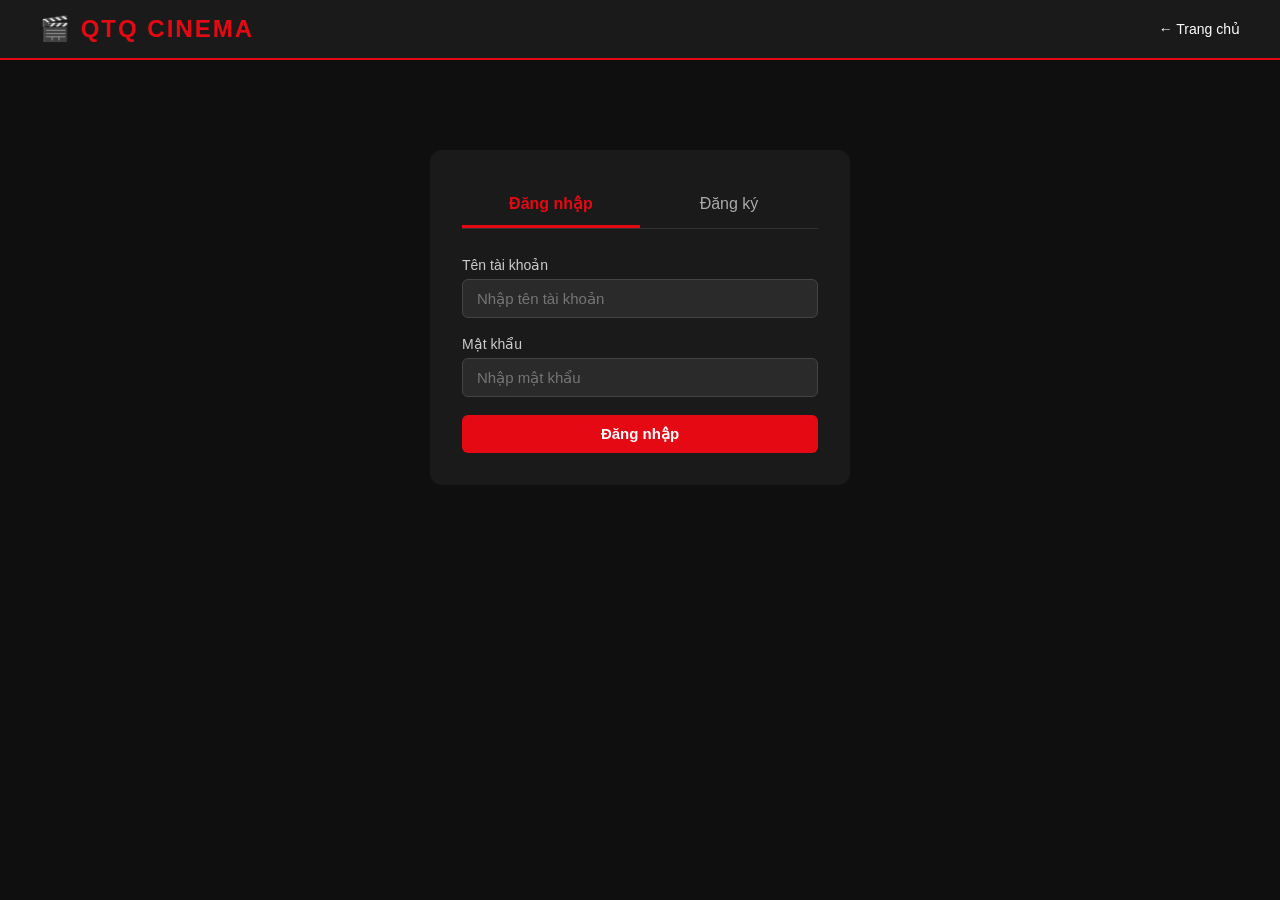
<file: admin/showtimes.html>
<!DOCTYPE html>
<html lang="vi">
<head>
    <meta charset="UTF-8">
    <meta name="viewport" content="width=device-width, initial-scale=1.0">
    <title>Quản lý suất chiếu - QTQ Cinema Admin</title>
    <link rel="stylesheet" href="../css/style.css">
</head>
<body>

<div class="admin-layout">

    <!-- SIDEBAR -->
    <div class="sidebar">
        <div class="sidebar-logo">🎬 QTQ Admin</div>
        <a href="dashboard.html">📊 Dashboard</a>
        <a href="movies.html">🎬 Quản lý phim</a>
        <a href="showtimes.html" class="active">🕐 Suất chiếu</a>
        <a href="bookings.html">🎟 Đặt vé</a>
        <a href="#" onclick="adminLogout()" style="color:#e50914">
            🚪 Đăng xuất
        </a>
    </div>

    <!-- NỘI DUNG CHÍNH -->
    <div class="admin-content">

        <!-- TIÊU ĐỀ + NÚT THÊM -->
        <div style="display:flex; justify-content:space-between; align-items:center; margin-bottom:24px">
            <div class="page-title" style="margin-bottom:0; border-bottom:none">🕐 Quản lý suất chiếu</div>
            <button class="btn btn-primary" onclick="openAddModal()">+ Thêm suất chiếu</button>
        </div>

        <!-- BỘ LỌC THEO PHIM -->
        <div style="display:flex; gap:12px; margin-bottom:20px; align-items:center">
            <label style="color:#aaa; font-size:14px">Lọc theo phim:</label>
            <select id="filter-movie" onchange="loadShowtimes()" style="
                background:#2a2a2a;
                border:1px solid #444;
                color:white;
                padding:8px 12px;
                border-radius:6px;
                font-size:14px;
                min-width:200px;
            ">
                <option value="">-- Chọn phim --</option>
            </select>
        </div>

        <!-- LOADING -->
        <div id="loading" class="loading">Vui lòng chọn phim để xem suất chiếu</div>

        <!-- BẢNG SUẤT CHIẾU -->
        <div class="table-container" id="table-container" style="display:none">
            <table>
                <thead>
                    <tr>
                        <th>Phim</th>
                        <th>Phòng chiếu</th>
                        <th>Ngày chiếu</th>
                        <th>Giờ chiếu</th>
                        <th>Giá vé</th>
                        <th>Hành động</th>
                    </tr>
                </thead>
                <tbody id="showtimes-table"></tbody>
            </table>
        </div>

    </div>
</div>

<!-- MODAL THÊM SUẤT CHIẾU -->
<div class="modal-overlay" id="modal-overlay" onclick="closeModal(event)">
    <div class="modal">
        <h2 style="margin-bottom:20px">Thêm suất chiếu mới</h2>

        <div id="form-error" class="alert alert-error" style="display:none"></div>

        <div class="form-group">
            <label>Phim</label>
            <select id="f-movie">
                <option value="">-- Chọn phim --</option>
            </select>
        </div>
        <div class="form-group">
            <label>Phòng chiếu</label>
            <select id="f-room">
                <option value="1">Phòng 1</option>
                <option value="2">Phòng 2</option>
                <option value="3">Phòng 3</option>
            </select>
        </div>
        <div style="display:grid; grid-template-columns:1fr 1fr; gap:12px">
            <div class="form-group">
                <label>Ngày chiếu</label>
                <input type="date" id="f-date">
            </div>
            <div class="form-group">
                <label>Giờ chiếu</label>
                <input type="time" id="f-time" placeholder="VD: 10:00">
            </div>
        </div>
        <div class="form-group">
            <label>Giá vé (VND)</label>
            <input type="number" id="f-price" placeholder="VD: 90000">
        </div>

        <div style="display:flex; gap:12px; margin-top:8px">
            <button class="btn btn-secondary" style="flex:1" onclick="closeModal()">Hủy</button>
            <button class="btn btn-primary" style="flex:1" onclick="saveShowtime()">Thêm suất chiếu</button>
        </div>
    </div>
</div>

<script src="../js/auth.js"></script>
<script src="../js/api.js"></script>
<script>
    // ==================== BẮT BUỘC PHẢI ĐĂNG NHẬP ADMIN ====================
    if (!requireAdminLogin()) {}

    // Lưu danh sách phim để dùng nhiều chỗ
    let moviesList = [];

    // ==================== TẢI DANH SÁCH PHIM VÀO DROPDOWN ====================
    async function loadMoviesDropdown() {
        try {
            moviesList = await getMovies();

            // Điền vào dropdown lọc
            const filterHtml = moviesList.map(m =>
                `<option value="${m.id}">${m.title}</option>`
            ).join('');
            document.getElementById('filter-movie').innerHTML =
                '<option value="">-- Chọn phim --</option>' + filterHtml;

            // Điền vào dropdown trong modal
            document.getElementById('f-movie').innerHTML =
                '<option value="">-- Chọn phim --</option>' + filterHtml;

        } catch (err) {
            console.log('Không tải được danh sách phim');
        }
    }

    // ==================== TẢI SUẤT CHIẾU THEO PHIM ====================
    async function loadShowtimes() {
        const movieId = document.getElementById('filter-movie').value;

        if (!movieId) {
            document.getElementById('loading').textContent = 'Vui lòng chọn phim để xem suất chiếu';
            document.getElementById('loading').style.display = 'block';
            document.getElementById('table-container').style.display = 'none';
            return;
        }

        document.getElementById('loading').textContent = 'Đang tải suất chiếu...';
        document.getElementById('loading').style.display = 'block';
        document.getElementById('table-container').style.display = 'none';

        try {
            const showtimes = await getShowtimes(movieId);

            document.getElementById('loading').style.display = 'none';
            document.getElementById('table-container').style.display = 'block';

            if (showtimes.length === 0) {
                document.getElementById('showtimes-table').innerHTML = `
                    <tr>
                        <td colspan="6" style="text-align:center; color:#555; padding:24px">
                            Chưa có suất chiếu nào cho phim này
                        </td>
                    </tr>
                `;
                return;
            }

            const html = showtimes.map(st => `
                <tr>
                    <td style="font-weight:bold">${st.movieTitle}</td>
                    <td>${st.roomName}</td>
                    <td>${formatDate(st.date)}</td>
                    <td>${st.startTime}</td>
                    <td style="color:#e50914; font-weight:bold">${formatMoney(st.price)}</td>
                    <td>
                        <button 
                            class="btn btn-danger" 
                            style="padding:6px 12px; font-size:13px"
                            onclick="removeShowtime(${st.id})"
                        >🗑 Xóa</button>
                    </td>
                </tr>
            `).join('');

            document.getElementById('showtimes-table').innerHTML = html;

        } catch (err) {
            document.getElementById('loading').textContent = 'Không thể tải suất chiếu: ' + err.message;
            document.getElementById('loading').style.display = 'block';
        }
    }

    // ==================== MỞ MODAL THÊM SUẤT CHIẾU ====================
    function openAddModal() {
        // Set ngày mặc định là hôm nay
        const today = new Date().toISOString().split('T')[0];
        document.getElementById('f-date').value = today;
        document.getElementById('f-time').value = '10:00';
        document.getElementById('f-price').value = '';
        document.getElementById('f-movie').value = '';
        document.getElementById('f-room').value = '1';
        document.getElementById('form-error').style.display = 'none';

        document.getElementById('modal-overlay').classList.add('active');
    }

    // ==================== LƯU SUẤT CHIẾU MỚI ====================
    async function saveShowtime() {
        const movieId = parseInt(document.getElementById('f-movie').value);
        const roomId = parseInt(document.getElementById('f-room').value);
        const date = document.getElementById('f-date').value;
        const startTime = document.getElementById('f-time').value;
        const price = parseFloat(document.getElementById('f-price').value);
        const errorEl = document.getElementById('form-error');

        // Kiểm tra nhập đủ thông tin chưa
        if (!movieId || !date || !startTime || !price) {
            errorEl.textContent = 'Vui lòng nhập đầy đủ thông tin!';
            errorEl.style.display = 'block';
            return;
        }

        try {
            errorEl.style.display = 'none';

            await createShowtime({
                movieId,
                roomId,
                date: new Date(date).toISOString(),
                startTime,
                price
            });

            closeModal();

            // Tự động lọc theo phim vừa thêm
            document.getElementById('filter-movie').value = movieId;
            loadShowtimes();

        } catch (err) {
            errorEl.textContent = err.message;
            errorEl.style.display = 'block';
        }
    }

    // ==================== XÓA SUẤT CHIẾU ====================
    async function removeShowtime(id) {
        if (!confirm('Bạn có chắc muốn xóa suất chiếu này?')) return;

        try {
            await deleteShowtime(id);
            loadShowtimes(); // Tải lại danh sách
        } catch (err) {
            alert('Lỗi: ' + err.message);
        }
    }

    // ==================== ĐÓNG MODAL ====================
    function closeModal(event) {
        if (!event || event.target === document.getElementById('modal-overlay')) {
            document.getElementById('modal-overlay').classList.remove('active');
        }
    }

    // ==================== HELPER ====================
    function formatDate(dateStr) {
        const d = new Date(dateStr);
        return d.toLocaleDateString('vi-VN', {
            year: 'numeric',
            month: '2-digit',
            day: '2-digit'
        });
    }

    function formatMoney(amount) {
        return new Intl.NumberFormat('vi-VN', {
            style: 'currency',
            currency: 'VND'
        }).format(amount);
    }

    // Tải dropdown phim khi trang load
    loadMoviesDropdown();
</script>

</body>
</html>
</file>
<file: css/style.css>
/* ==================== RESET & BASE ==================== */
* {
    margin: 0;
    padding: 0;
    box-sizing: border-box;
}

body {
    font-family: 'Segoe UI', sans-serif;
    background-color: #0f0f0f;
    color: #ffffff;
    min-height: 100vh;
}

a {
    text-decoration: none;
    color: inherit;
}

/* ==================== NAVBAR ==================== */
.navbar {
    background-color: #1a1a1a;
    padding: 15px 40px;
    display: flex;
    justify-content: space-between;
    align-items: center;
    border-bottom: 2px solid #e50914;
}

.navbar .logo {
    font-size: 24px;
    font-weight: bold;
    color: #e50914;
    letter-spacing: 2px;
}

.navbar .nav-links {
    display: flex;
    gap: 20px;
    align-items: center;
}

.navbar .nav-links a {
    color: #ffffff;
    font-size: 14px;
    transition: color 0.2s;
}

.navbar .nav-links a:hover {
    color: #e50914;
}

.navbar .btn-logout {
    background: #e50914;
    color: white;
    border: none;
    padding: 8px 16px;
    border-radius: 4px;
    cursor: pointer;
    font-size: 14px;
}

.navbar .btn-logout:hover {
    background: #c40812;
}

/* ==================== CONTAINER ==================== */
.container {
    max-width: 1200px;
    margin: 0 auto;
    padding: 30px 20px;
}

/* ==================== BUTTON ==================== */
.btn {
    display: inline-block;
    padding: 10px 24px;
    border-radius: 6px;
    border: none;
    cursor: pointer;
    font-size: 15px;
    font-weight: 600;
    transition: background 0.2s;
}

.btn-primary {
    background: #e50914;
    color: white;
}

.btn-primary:hover {
    background: #c40812;
}

.btn-secondary {
    background: #333;
    color: white;
}

.btn-secondary:hover {
    background: #444;
}

.btn-success {
    background: #28a745;
    color: white;
}

.btn-success:hover {
    background: #218838;
}

.btn-danger {
    background: #dc3545;
    color: white;
}

.btn-danger:hover {
    background: #c82333;
}

/* ==================== FORM ==================== */
.form-group {
    margin-bottom: 18px;
}

.form-group label {
    display: block;
    margin-bottom: 6px;
    color: #ccc;
    font-size: 14px;
}

.form-group input,
.form-group select {
    width: 100%;
    padding: 10px 14px;
    background: #2a2a2a;
    border: 1px solid #444;
    border-radius: 6px;
    color: white;
    font-size: 15px;
}

.form-group input:focus,
.form-group select:focus {
    outline: none;
    border-color: #e50914;
}

/* ==================== CARD PHIM ==================== */
.movies-grid {
    display: grid;
    grid-template-columns: repeat(auto-fill, minmax(200px, 1fr));
    gap: 24px;
    margin-top: 20px;
}

.movie-card {
    background: #1a1a1a;
    border-radius: 10px;
    overflow: hidden;
    cursor: pointer;
    transition: transform 0.2s;
}

.movie-card:hover {
    transform: translateY(-4px);
}

.movie-card img {
    width: 100%;
    height: 280px;
    object-fit: cover;
}

.movie-card .movie-info {
    padding: 12px;
}

.movie-card .movie-title {
    font-size: 15px;
    font-weight: bold;
    margin-bottom: 6px;
}

.movie-card .movie-meta {
    font-size: 13px;
    color: #aaa;
}

.movie-card .movie-rating {
    color: #f5c518;
    font-weight: bold;
}

/* ==================== SHOWTIME ==================== */
.showtime-list {
    display: flex;
    flex-direction: column;
    gap: 16px;
    margin-top: 20px;
}

.showtime-card {
    background: #1a1a1a;
    border-radius: 10px;
    padding: 20px;
    display: flex;
    justify-content: space-between;
    align-items: center;
    border: 1px solid #333;
}

.showtime-card:hover {
    border-color: #e50914;
}

.showtime-info h3 {
    font-size: 18px;
    margin-bottom: 6px;
}

.showtime-info p {
    color: #aaa;
    font-size: 14px;
}

.showtime-price {
    font-size: 20px;
    font-weight: bold;
    color: #e50914;
}

/* ==================== SƠ ĐỒ GHẾ ==================== */
.screen {
    background: linear-gradient(to bottom, #666, #333);
    text-align: center;
    padding: 10px;
    border-radius: 4px;
    margin-bottom: 30px;
    color: #ccc;
    font-size: 13px;
    letter-spacing: 4px;
}

.seats-grid {
    display: flex;
    flex-direction: column;
    gap: 10px;
    align-items: center;
    margin-bottom: 30px;
}

.seat-row {
    display: flex;
    gap: 8px;
    align-items: center;
}

.seat-row .row-label {
    width: 24px;
    text-align: center;
    color: #aaa;
    font-size: 13px;
}

.seat {
    width: 36px;
    height: 36px;
    border-radius: 6px 6px 3px 3px;
    border: none;
    cursor: pointer;
    font-size: 11px;
    font-weight: bold;
    transition: background 0.2s;
}

.seat.available {
    background: #333;
    color: #ccc;
}

.seat.available:hover {
    background: #e50914;
    color: white;
}

.seat.selected {
    background: #e50914;
    color: white;
}

.seat.booked {
    background: #555;
    color: #777;
    cursor: not-allowed;
}

.seat-legend {
    display: flex;
    gap: 24px;
    justify-content: center;
    margin-bottom: 20px;
}

.seat-legend .legend-item {
    display: flex;
    align-items: center;
    gap: 8px;
    font-size: 13px;
    color: #aaa;
}

.legend-box {
    width: 20px;
    height: 20px;
    border-radius: 4px;
}

/* ==================== PAYMENT ==================== */
.payment-container {
    max-width: 500px;
    margin: 40px auto;
    background: #1a1a1a;
    border-radius: 12px;
    padding: 32px;
}

.booking-summary {
    background: #252525;
    border-radius: 8px;
    padding: 20px;
    margin-bottom: 24px;
}

.booking-summary .summary-row {
    display: flex;
    justify-content: space-between;
    margin-bottom: 10px;
    font-size: 15px;
}

.booking-summary .summary-row .label {
    color: #aaa;
}

.booking-summary .total-row {
    border-top: 1px solid #444;
    padding-top: 12px;
    margin-top: 8px;
    font-size: 18px;
    font-weight: bold;
    color: #e50914;
}

.qr-container {
    text-align: center;
    margin: 24px 0;
}

.qr-container img {
    width: 200px;
    height: 200px;
    background: white;
    padding: 10px;
    border-radius: 8px;
}

/* ==================== ALERT / TOAST ==================== */
.alert {
    padding: 12px 16px;
    border-radius: 6px;
    margin-bottom: 16px;
    font-size: 14px;
}

.alert-error {
    background: #3a0a0a;
    color: #ff6b6b;
    border: 1px solid #c40812;
}

.alert-success {
    background: #0a3a0a;
    color: #6bff6b;
    border: 1px solid #28a745;
}

/* ==================== TABLE (ADMIN) ==================== */
.table-container {
    overflow-x: auto;
    margin-top: 20px;
}

table {
    width: 100%;
    border-collapse: collapse;
    background: #1a1a1a;
    border-radius: 10px;
    overflow: hidden;
}

thead {
    background: #e50914;
}

thead th {
    padding: 14px 16px;
    text-align: left;
    font-size: 14px;
    font-weight: 600;
}

tbody tr {
    border-bottom: 1px solid #2a2a2a;
    transition: background 0.2s;
}

tbody tr:hover {
    background: #222;
}

tbody td {
    padding: 12px 16px;
    font-size: 14px;
    color: #ddd;
}

/* ==================== BADGE ==================== */
.badge {
    display: inline-block;
    padding: 4px 10px;
    border-radius: 20px;
    font-size: 12px;
    font-weight: bold;
}

.badge-pending {
    background: #3a2a00;
    color: #ffc107;
}

.badge-paid {
    background: #0a3a0a;
    color: #28a745;
}

.badge-expired {
    background: #2a0a0a;
    color: #ff4444;
}

/* ==================== MODAL ==================== */
.modal-overlay {
    display: none;
    position: fixed;
    top: 0; left: 0;
    width: 100%; height: 100%;
    background: rgba(0,0,0,0.7);
    z-index: 100;
    justify-content: center;
    align-items: center;
}

.modal-overlay.active {
    display: flex;
}

.modal {
    background: #1a1a1a;
    border-radius: 12px;
    padding: 32px;
    width: 100%;
    max-width: 480px;
    border: 1px solid #333;
}

.modal h2 {
    margin-bottom: 24px;
    font-size: 20px;
}

/* ==================== ADMIN SIDEBAR ==================== */
.admin-layout {
    display: flex;
    min-height: 100vh;
}

.sidebar {
    width: 220px;
    background: #1a1a1a;
    border-right: 1px solid #2a2a2a;
    padding: 24px 0;
    flex-shrink: 0;
}

.sidebar .sidebar-logo {
    color: #e50914;
    font-size: 20px;
    font-weight: bold;
    padding: 0 24px 24px;
    border-bottom: 1px solid #2a2a2a;
    margin-bottom: 16px;
}

.sidebar a {
    display: block;
    padding: 12px 24px;
    color: #aaa;
    font-size: 14px;
    transition: all 0.2s;
}

.sidebar a:hover,
.sidebar a.active {
    color: white;
    background: #e50914;
}

.admin-content {
    flex: 1;
    padding: 30px;
    overflow-y: auto;
}

/* ==================== DASHBOARD STATS ==================== */
.stats-grid {
    display: grid;
    grid-template-columns: repeat(auto-fill, minmax(200px, 1fr));
    gap: 20px;
    margin-bottom: 30px;
}

.stat-card {
    background: #1a1a1a;
    border-radius: 10px;
    padding: 24px;
    border-left: 4px solid #e50914;
}

.stat-card .stat-value {
    font-size: 28px;
    font-weight: bold;
    color: #e50914;
    margin-bottom: 6px;
}

.stat-card .stat-label {
    font-size: 13px;
    color: #aaa;
}

/* ==================== PAGE TITLE ==================== */
.page-title {
    font-size: 26px;
    font-weight: bold;
    margin-bottom: 24px;
    padding-bottom: 12px;
    border-bottom: 2px solid #e50914;
}

/* ==================== LOADING ==================== */
.loading {
    text-align: center;
    padding: 40px;
    color: #aaa;
    font-size: 16px;
}

/* ==================== EMPTY STATE ==================== */
.empty-state {
    text-align: center;
    padding: 60px 20px;
    color: #555;
}

.empty-state p {
    font-size: 16px;
}
</file>
